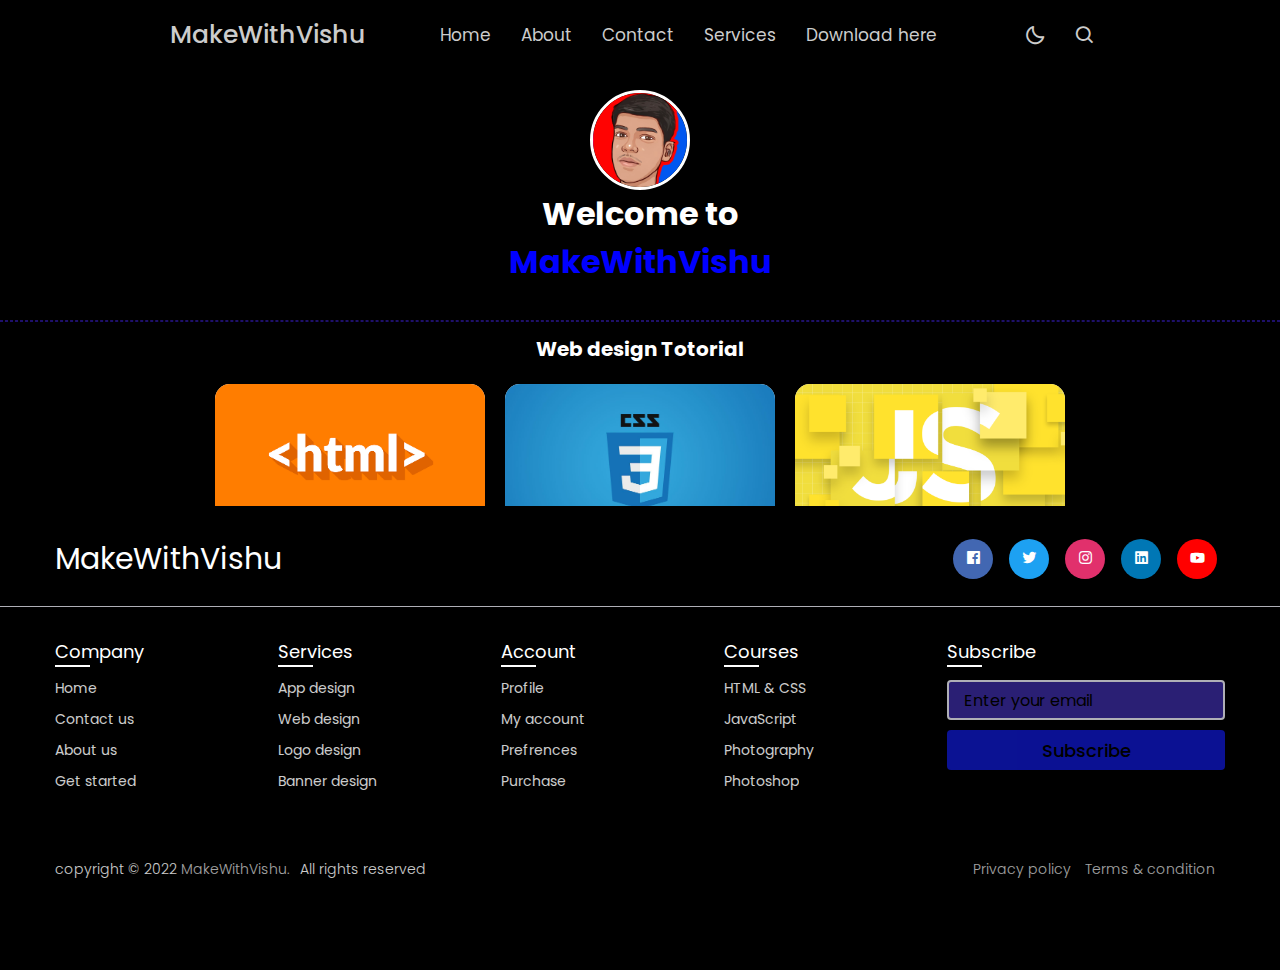
<file: index.html>
<!DOCTYPE html>
<!-- === Coding by vishu | vishusagar=== -->
<html lang="en">
<head>
    <meta charset="UTF-8">
    <meta http-equiv="X-UA-Compatible" content="IE=edge">
    <meta name="viewport" content="width=device-width, initial-scale=1.0">
    <meta name="google-site-verification" content="QJ6vyYETghdJRErI0htotIN5AgO3RM4hSDhNZbXGETU" />
     <link
      rel="shortcut icon"
      href="real.jpg"
      type="image/x-icon"
    />
    <!-- Global site tag (gtag.js) - Google Analytics -->
<script async src="https://www.googletagmanager.com/gtag/js?id=G-DNLGXM0G7V" crossorigin="anonymous"></script>
<script>
  window.dataLayer = window.dataLayer || [];
  function gtag(){dataLayer.push(arguments);}
  gtag('js', new Date());

  gtag('config', 'G-DNLGXM0G7V');
</script>
    <!-- ===== CSS ===== -->
    <style type="text/css" media="all">
      /* ===== Google Font Import - Poppins ===== */
@import url('https://fonts.googleapis.com/css2?family=Poppins:wght@300;400;500;600&display=swap');

*{
    margin: 0;
    padding: 0;
    box-sizing: border-box;
    font-family: 'Poppins', sans-serif;
    transition: all 0.4s ease;;
}


/* ===== Colours ===== */
:root{
 --body-color: #18191A;
 --nav-color: black;
 --side-nav: black;
 --text-color: #CCC;
 --search-bar: #242526;
}

body{
    height: 100vh;
    background-color: var(--body-color);
}

body.dark{
    --body-color: #18191A;
    --nav-color: #242526;
    --side-nav: #242526;
    --text-color: #CCC;
    --search-bar: #242526;
}

nav{
    position: fixed;
    top: 0;
    left: 0;
    height: 70px;
    width: 100%;
    background-color: var(--nav-color);
    z-index: 100;
}

body.dark nav{
    border: 1px solid #393838;

}

nav .nav-bar{
    position: relative;
    height: 100%;
    max-width: 1000px;
    width: 100%;
    background-color: var(--nav-color);
    margin: 0 auto;
    padding: 0 30px;
    display: flex;
    align-items: center;
    justify-content: space-between;
}

nav .nav-bar .sidebarOpen{
    color: var(--text-color);
    font-size: 25px;
    padding: 5px;
    cursor: pointer;
    display: none;
}

nav .nav-bar .logo a{
    font-size: 25px;
    font-weight: 500;
    color: var(--text-color);
    text-decoration: none;
}

.menu .logo-toggle{
    display: none;
}

.nav-bar .nav-links{
    display: flex;
    align-items: center;
}

.nav-bar .nav-links li{
    margin: 0 5px;
    list-style: none;
}

.nav-links li a{
    position: relative;
    font-size: 17px;
    font-weight: 400;
    color: var(--text-color);
    text-decoration: none;
    padding: 10px;
}

.nav-links li a::before{
    content: '';
    position: absolute;
    left: 50%;
    bottom: 0;
    transform: translateX(-50%);
    height: 6px;
    width: 6px;
    border-radius: 50%;
    background-color: var(--text-color);
    opacity: 0;
    transition: all 0.3s ease;
}

.nav-links li:hover a::before{
    opacity: 1;
}

.nav-bar .darkLight-searchBox{
    display: flex;
    align-items: center;
}

.darkLight-searchBox .dark-light,
.darkLight-searchBox .searchToggle{
    height: 40px;
    width: 40px;
    display: flex;
    align-items: center;
    justify-content: center;
    margin: 0 5px;
}

.dark-light i,
.searchToggle i{
    position: absolute;
    color: var(--text-color);
    font-size: 22px;
    cursor: pointer;
    transition: all 0.3s ease;
}

.dark-light i.sun{
    opacity: 0;
    pointer-events: none;
}

.dark-light.active i.sun{
    opacity: 1;
    pointer-events: auto;
}

.dark-light.active i.moon{
    opacity: 0;
    pointer-events: none;
}

.searchToggle i.cancel{
    opacity: 0;
    pointer-events: none;
}

.searchToggle.active i.cancel{
    opacity: 1;
    pointer-events: auto;
}

.searchToggle.active i.search{
    opacity: 0;
    pointer-events: none;
}

.searchBox{
    position: relative;
}

.searchBox .search-field{
    position: absolute;
    bottom: -85px;
    right: 5px;
    height: 50px;
    width: 300px;
    display: flex;
    align-items: center;
    background-color: var(--nav-color);
    padding: 3px;
    border-radius: 6px;
    box-shadow: 0 5px 5px rgba(0, 0, 0, 0.1);
    opacity: 0;
    pointer-events: none;
    transition: all 0.3s ease;
}

.searchToggle.active ~ .search-field{
    bottom: -74px;
    opacity: 1;
    pointer-events: auto;
}

.search-field::before{
    content: '';
    position: absolute;
    right: 14px;
    top: -4px;
    height: 12px;
    width: 12px;
    background-color: var(--nav-color);
    transform: rotate(-45deg);
    z-index: -1;
}

.search-field input{
    height: 100%;
    width: 100%;
    padding: 0 45px 0 15px;
    outline: none;
    border: none;
    border-radius: 4px;
    font-size: 14px;
    font-weight: 400;
    color: var(--search-text);
    background-color: var(--search-bar);
}

body.dark .search-field input{
    color: var(--text-color);
}

.search-field i{
    position: absolute;
    color: var(--nav-color);
    right: 15px;
    font-size: 22px;
    cursor: pointer;
}

body.dark .search-field i{
    color: var(--text-color);
}

@media (max-width: 790px) {
    nav .nav-bar .sidebarOpen{
        display: block;
    }

    .menu{
        position: fixed;
        height: 100%;
        width: 320px;
        left: -100%;
        top: 0;
        padding: 20px;
        background-color: var(--side-nav);
        z-index: 100;
        transition: all 0.4s ease;
    }

    nav.active .menu{
        left: -0%;
    }

    nav.active .nav-bar .navLogo a{
        opacity: 0;
        transition: all 0.3s ease;
    }

    .menu .logo-toggle{
        display: block;
        width: 100%;
        display: flex;
        align-items: center;
        justify-content: space-between;
    }

    .logo-toggle .siderbarClose{
        color: var(--text-color);
        font-size: 24px;
        cursor: pointer;
    }

    .nav-bar .nav-links{
        flex-direction: column;
        padding-top: 30px;
    }

    .nav-links li a{
        display: block;
        margin-top: 20px;
    }
}

@import url('https://fonts.googleapis.com/css2?family=Poppins:wght@200;300;400;500;600;700&display=swap');
*{
  margin: 0;
  padding: 0;
  box-sizing: border-box;
  font-family: "Poppins" , sans-serif;
}
body{
  min-height: 100vh;
  width: 100%;
/*background-image: linear-gradient(#ff8a00, #e52e71);*/
background: black;
}
footer{
  position: fixed;
  /*background: #140B5C;*/
  background: black;
  width: 100%;
  bottom: 0;
  left: 0;
}
footer::before{
  content: '';
  position: absolute;
  left: 0;
  top: 100px;
  height: 1px;
  width: 100%;
  background: #AFAFB6;
}
footer .content{
  max-width: 1250px;
  margin: auto;
  padding: 30px 40px 40px 40px;
}
footer .content .top{
  display: flex;
  align-items: center;
  justify-content: space-between;
  margin-bottom: 50px;
}
.content .top .logo-details{
  color: #fff;
  font-size: 30px;
}
.content .top .media-icons{
  display: flex;
}
.content .top .media-icons a{
  height: 40px;
  width: 40px;
  margin: 0 8px;
  border-radius: 50%;
  text-align: center;
  line-height: 40px;
  color: #fff;
  font-size: 17px;
  text-decoration: none;
  transition: all 0.4s ease;
}
.top .media-icons a:nth-child(1){
  background: #4267B2;
}
.top .media-icons a:nth-child(1):hover{
  color: #4267B2;
  background: #fff;
}
.top .media-icons a:nth-child(2){
  background: #1DA1F2;
}
.top .media-icons a:nth-child(2):hover{
  color: #1DA1F2;
  background: #fff;
}
.top .media-icons a:nth-child(3){
  background: #E1306C;
}
.top .media-icons a:nth-child(3):hover{
  color: #E1306C;
  background: #fff;
}
.top .media-icons a:nth-child(4){
  background: #0077B5;
}
.top .media-icons a:nth-child(4):hover{
  color: #0077B5;
  background: #fff;
}
.top .media-icons a:nth-child(5){
  background: #FF0000;
}
.top .media-icons a:nth-child(5):hover{
  color: #FF0000;
  background: #fff;
}
footer .content .link-boxes{
  width: 100%;
  display: flex;
  justify-content: space-between;
}
footer .content .link-boxes .box{
  width: calc(100% / 5 - 10px);
}
.content .link-boxes .box .link_name{
  color: #fff;
  font-size: 18px;
  font-weight: 400;
  margin-bottom: 10px;
  position: relative;
}
.link-boxes .box .link_name::before{
  content: '';
  position: absolute;
  left: 0;
  bottom: -2px;
  height: 2px;
  width: 35px;
  background: #fff;
}
.content .link-boxes .box li{
  margin: 6px 0;
  list-style: none;
}
.content .link-boxes .box li a{
  color: #fff;
  font-size: 14px;
  font-weight: 400;
  text-decoration: none;
  opacity: 0.8;
  transition: all 0.4s ease
}
.content .link-boxes .box li a:hover{
  opacity: 1;
  text-decoration: underline;
}
.content .link-boxes .input-box{
  margin-right: 55px;
}
.link-boxes .input-box input{
  height: 40px;
  width: calc(100% + 55px);
  outline: none;
  border: 2px solid #AFAFB6;
  /*background: #140B5C;*/
  background: #2a1f74;
  border-radius: 4px;
  padding: 0 15px;
  font-size: 15px;
  color: #fff;
  margin-top: 5px;
}
.link-boxes .input-box input::placeholder{
  color: black;
  font-size: 16px;
}
.link-boxes .input-box input[type="button"]{
  background: #0e16b8;
  color: black;
  border: none;
  font-size: 18px;
  font-weight: 500;
  margin: 4px 0;
  opacity: 0.8;
  cursor: pointer;
  transition: all 0.4s ease;
}
.input-box input[type="button"]:hover{
  opacity: 1;
}
footer .bottom-details{
  width: 100%;
  background: black;
}
footer .bottom-details .bottom_text{
  max-width: 1250px;
  margin: auto;
  padding: 20px 40px;
  display: flex;
  justify-content: space-between;
}
.bottom-details .bottom_text span,
.bottom-details .bottom_text a{
  font-size: 14px;
  font-weight: 300;
  color: #fff;
  opacity: 0.8;
  text-decoration: none;
}
.bottom-details .bottom_text a:hover{
  opacity: 1;
  text-decoration: underline;
}
.bottom-details .bottom_text a{
  margin-right: 10px;
}
@media (max-width: 900px) {
  footer .content .link-boxes{
    flex-wrap: wrap;
  }
  footer .content .link-boxes .input-box{
    width: 40%;
    margin-top: 10px;
  }
}
@media (max-width: 700px){
  footer{
    position: relative;
  }
  .content .top .logo-details{
    font-size: 26px;
  }
  .content .top .media-icons a{
    height: 35px;
    width: 35px;
    font-size: 14px;
    line-height: 35px;
  }
  footer .content .link-boxes .box{
    width: calc(100% / 3 - 10px);
  }
  footer .content .link-boxes .input-box{
    width: 60%;
  }
  .bottom-details .bottom_text span,
  .bottom-details .bottom_text a{
    font-size: 12px;
  }
}
@media (max-width: 520px){
  footer::before{
    top: 145px;
  }
  footer .content .top{
    flex-direction: column;
  }
  .content .top .media-icons{
    margin-top: 16px;
  }
  footer .content .link-boxes .box{
    width: calc(100% / 2 - 10px);
  }
  footer .content .link-boxes .input-box{
    width: 100%;
  }
}

/* Google Font Link 
@import url('https://fonts.googleapis.com/css2?family=Poppins:wght@200;300;400;500;600;700&display=swap');
*{
  margin: 0;
  padding: 0;
  box-sizing: border-box;
  font-family: "Poppins" , sans-serif;
}
body{
  display: flex;
  align-items: center;
  justify-content: center;
  background: #7d2ae8;
  padding: 30px;
}
.container{
  position: relative;
  max-width: 850px;
  width: 100%;
  background: #fff;
  padding: 40px 30px;
  box-shadow: 0 5px 10px rgba(0,0,0,0.2);
  perspective: 2700px;
}
.container .cover{
  position: absolute;
  top: 0;
  left: 50%;
  height: 100%;
  width: 50%;
  z-index: 98;
  transition: all 1s ease;
  transform-origin: left;
  transform-style: preserve-3d;
}
.container #flip:checked ~ .cover{
  transform: rotateY(-180deg);
}
 .container .cover .front,
 .container .cover .back{
  position: absolute;
  top: 0;
  left: 0;
  height: 100%;
  width: 100%;
}
.cover .back{
  transform: rotateY(180deg);
  backface-visibility: hidden;
}
.container .cover::before,
.container .cover::after{
  content: '';
  position: absolute;
  height: 100%;
  width: 100%;
  background: #7d2ae8;
  opacity: 0.5;
  z-index: 12;
}
.container .cover::after{
  opacity: 0.3;
  transform: rotateY(180deg);
  backface-visibility: hidden;
}
.container .cover img{
  position: absolute;
  height: 100%;
  width: 100%;
  object-fit: cover;
  z-index: 10;
}
.container .cover .text{
  position: absolute;
  z-index: 130;
  height: 100%;
  width: 100%;
  display: flex;
  flex-direction: column;
  align-items: center;
  justify-content: center;
}
.cover .text .text-1,
.cover .text .text-2{
  font-size: 26px;
  font-weight: 600;
  color: #fff;
  text-align: center;
}
.cover .text .text-2{
  font-size: 15px;
  font-weight: 500;
}
.container .forms{
  height: 100%;
  width: 100%;
  background: #fff;
}
.container .form-content{
  display: flex;
  align-items: center;
  justify-content: space-between;
}
.form-content .login-form,
.form-content .signup-form{
  width: calc(100% / 2 - 25px);
}
.forms .form-content .title{
  position: relative;
  font-size: 24px;
  font-weight: 500;
  color: #333;
}
.forms .form-content .title:before{
  content: '';
  position: absolute;
  left: 0;
  bottom: 0;
  height: 3px;
  width: 25px;
  background: #7d2ae8;
}
.forms .signup-form  .title:before{
  width: 20px;
}
.forms .form-content .input-boxes{
  margin-top: 30px;
}
.forms .form-content .input-box{
  display: flex;
  align-items: center;
  height: 50px;
  width: 100%;
  margin: 10px 0;
  position: relative;
}
.form-content .input-box input{
  height: 100%;
  width: 100%;
  outline: none;
  border: none;
  padding: 0 30px;
  font-size: 16px;
  font-weight: 500;
  border-bottom: 2px solid rgba(0,0,0,0.2);
  transition: all 0.3s ease;
}
.form-content .input-box input:focus,
.form-content .input-box input:valid{
  border-color: #7d2ae8;
}
.form-content .input-box i{
  position: absolute;
  color: #7d2ae8;
  font-size: 17px;
}
.forms .form-content .text{
  font-size: 14px;
  font-weight: 500;
  color: #333;
}
.forms .form-content .text a{
  text-decoration: none;
}
.forms .form-content .text a:hover{
  text-decoration: underline;
}
.forms .form-content .button{
  color: #fff;
  margin-top: 40px;
}
.forms .form-content .button input{
  color: #fff;
  background: #7d2ae8;
  border-radius: 6px;
  padding: 0;
  cursor: pointer;
  transition: all 0.4s ease;
}
.forms .form-content .button input:hover{
  background: #5b13b9;
}
.forms .form-content label{
  color: #5b13b9;
  cursor: pointer;
}
.forms .form-content label:hover{
  text-decoration: underline;
}
.forms .form-content .login-text,
.forms .form-content .sign-up-text{
  text-align: center;
  margin-top: 25px;
}
.container #flip{
  display: none;
}
@media (max-width: 730px) {
  .container .cover{
    display: none;
  }
  .form-content .login-form,
  .form-content .signup-form{
    width: 100%;
  }
  .form-content .signup-form{
    display: none;
  }
  .container #flip:checked ~ .forms .signup-form{
    display: block;
  }
  .container #flip:checked ~ .forms .login-form{
    display: none;
  }
}
 */
/* @import url('https://fonts.googleapis.com/css2?family=Poppins:wght@200;300;400;500;600;700&display=swap');
*{
  margin: 0;
  padding: 0;
  box-sizing: border-box;
  font-family: 'Poppins',sans-serif;
}
body{
  background: #0984e3
}
.mainbox{
  position: absolut
  top: 60%;
  transform: translate(-50%, -50%);
}
label{
  position: relative;
  background: #fff;
  height: 50px;
  width: 150px;
  border-radius: 35px;
  line-height: 50px;
  text-align: center;
  font-size: 22px;
  font-weight: 500;
  text-transform: uppercase;
  display: block;
  color: #0984e3;
  cursor: pointer;
  box-shadow: 0 0 4px rgba(0, 0, 0, 0.5);
  transition: all 0.3s ease;
}
label:hover{
letter-spacing: 1px;
}
label::before{
  content: 'Cancel';
  position: absolute;
  height: 100%;
  width: 100%;
  left: 0;
  top: 0;
  background: #fff;
  border-radius: 35px;
  opacity: 0;
}
#check{
  display: none;
}
#check:checked ~ label::before{
  opacity: 1;
}
.media-icons{
  position: absolute;
  left: 50%;
  top: -120px;
  transform: translateX(-50%);
  background: #fff;
  width: 140%;
  height: 110%;
  text-align: center;
  display: flex;
  align-items: center;
  justify-content: space-evenly;
  border-radius: 35px;
  padding: 4px;
  z-index: 1;
  opacity: 0;
  pointer-events: none;
  box-shadow: 0 0 4px rgba(0, 0, 0, 0.5);
  transition: all 0.3s ease;
}
#check:checked ~ .media-icons{
  opacity: 1;
  pointer-events: auto;
  top: -84px;
}
.media-icons::before{
  content: '';
  width: 18px;
  height: 18px;
  position: absolute;
  left: 50%;
  background: #fff;
  bottom: -9px;
  transform: translateX(-50%) rotate(45deg);
  z-index: -1;
}
.media-icons a{
  font-size: 22px;
  color: #0984e3;
  transition: all 0.3s ease;
}
.media-icons a:hover{
  transform: translateY(-2px);
}
.media-icons a:nth-child(1):hover{
  color: #426782;
}
.media-icons a:nth-child(2):hover{
  color: #1da1f2;
}
.media-icons a:nth-child(3):hover{
  color: #e1306c;
}
.media-icons a:nth-child(4):hover{
  color: #ff0000;
}
*/
.v{
  height: 250px;
  width: 100%;
  background: black;
}
.v h1{
  margin: 70px;
  text-align: center;
  color: white;
}
 .container {
         display: flex;
         flex-wrap: wrap;
         padding: 10px;
         justify-content: center;
      }
      .container > div {
         background: white;
         width: 270px;
         margin: 10px;
      }
    .card{
      box-shadow: 0 5px 10px 0 rgba(0, 0, 0, 0.3), 0 7px 21px 0 rgba(0, 0, 0, 0.20);
         box-sizing: border-box;
         font-family: sans-serif;
         border-radius: 15px;
    }
    .card-image{
      background-color: #00ccff;
      height: 150px;
      margin-bottom: 15px;
      background-size: cover;
      border-radius: 15px 15px 0 0;
    }
    .car-1{
      background-image: url('im.jpg');
      
    }
    .car-2{
      background-image: url('css.jpg');
    }
    .car-3{
      background-image: url('js.jpg');
    }
    .card p{
      padding: 12px;
      font-size: 10.5px;
      font-weight: 499;
    }
    .il{
      margin-top: 12px;
    }
    .il h4{
      font-size: 20px; 
      text-align: center;
      color: white;
    }
      
    .card a{
      background: black;
      color: white;
      padding: 15px 20px;
      display: block;
      text-align: center;
      margin: 20px 50px;
    }
    .card:hover{
      background-color: #212121;
      color: white;
      cursor: pointer;
      transform: scale(1.22);
    }
    /* === Google Font Import - Poppins === */  
    /* === Google Font Import - Poppins === */
    .real{
      text-align: center;
      margin: 70px;
      padding: 20px;
      height: 50px;
      border-radius: 30px;
    }
    .real img{
      height: 100px;
      width: 100px;
      border-radius: 50px;
      border: 3px solid white;
      filter: saturate(100%) brightness(1.1);
    }
    hr.new5 {
 border: 1px dashed #1e106a;
}
   </style>
        
    <!-- ===== Boxicons CSS ===== -->
    <link href='https://unpkg.com/boxicons@2.1.1/css/boxicons.min.css' rel='stylesheet'>
    <!-- CSS only -->
    <title>MakeWithVishu</title>
</head>
<body>
    <nav>
        <div class="nav-bar">
            <i class='bx bx-menu sidebarOpen' ></i>
            <span class="logo navLogo"><a href="index.html">MakeWithVishu</a></span>

            <div class="menu">
                <div class="logo-toggle">
                    <span class="logo"><a href="#">MakeWithVishu</a></span>
                    <i class='bx bx-x siderbarClose'></i>
                </div>

                <ul class="nav-links">
                    <li><a href="#">Home</a></li>
                    <li><a href="#">About</a></li>
                    <li><a href="mailto:vishukarkardoma79@gmail.com"="send an email to vishukarkardoma79@gmail.com">Contact</a></li>
                    <li><a href="#">Services</a></li>
                    <li><a href="https://drive.google.com/file/d/1GNtQH_gCzoT_8zh7VRZYvNIDs1rKb2sY/view?usp=drivesdk">Download here</a></li>
                </ul>
            </div>

            <div class="darkLight-searchBox">
                <div class="dark-light">
                    <i class='bx bx-moon moon'></i>
                    <i class='bx bx-sun sun'></i>
                </div>

                <div class="searchBox">
                   <div class="searchToggle">
                    <i class='bx bx-x cancel'></i>
                    <i class='bx bx-search search'></i>
                   </div>

                    <div class="search-field">
                        <input type="text" placeholder="Search...">
                        <i class='bx bx-search'></i>
                        <div class="mainbox">
                    </div>
                </div>
            </div>
        </div>
    </nav>
  <!-- <div id="carouselExampleIndicators" class="carousel slide" data-bs-ride="carousel">
  <div class="carousel-indicators">
    <button type="button" data-bs-target="#carouselExampleIndicators" data-bs-slide-to="0" class="active" aria-current="true" aria-label="Slide 1"></button>
    <button type="button" data-bs-target="#carouselExampleIndicators" data-bs-slide-to="1" aria-label="Slide 2"></button>
    <button type="button" data-bs-target="#carouselExampleIndicators" data-bs-slide-to="2" aria-label="Slide 3"></button>
  </div>
  <div class="carousel-inner">
    <div class="carousel-item active">
      <img src="..." class="d-block w-100" alt="...">
    </div>
    <div class="carousel-item">
      <img src="..." class="d-block w-100" alt="...">
    </div>
    <div class="carousel-item">
      <img src="..." class="d-block w-100" alt="...">
    </div>
  </div>
  <button class="carousel-control-prev" type="button" data-bs-target="#carouselExampleIndicators" data-bs-slide="prev">
    <span class="carousel-control-prev-icon" aria-hidden="true"></span>
    <span class="visually-hidden">Previous</span>
  </button>
  <button class="carousel-control-next" type="button" data-bs-target="#carouselExampleIndicators" data-bs-slide="next">
    <span class="carousel-control-next-icon" aria-hidden="true"></span>
    <span class="visually-hidden"> -->
    <div class="v">
      <div class="real">
        <img src="real.jpg" alt="error" />
      </div>
      <h1>Welcome to<br /><p style="color: blue;">MakeWithVishu</p><br/></h1>
    </div>
    <hr class="new5">
    <div class="il">
     <h4>Web design Totorial</h4> 
    </div>
    <div class="container">
      <div class="card"> 
      <div class="card-image car-1">
      </div>
      <h1 style="font-size: 20px; text-align: center;">Html Introdution</h1>
      <p style="font-size: 11px;">
        html5 With HTML you can create your own Web site.
This Totorial teaches you everything about Html. Html is easy to learn - You
will enjoy it.</p>
      <a href="tutorial1.html">READ MORE </a>
      </div>
      <div class="card"> 
      <div class="card-image car-2">
      </div>
      <h1 style="font-size: 20px; text-align: center;">CSS Introdution</h1>
       <p style="font-size: 11px;">After reading the article and watching the video tutorial that I have given below, you can definitely create a beautiful </p>
           <a href="tutorial0.html">READ MORE </a>
      </div>
      <div class="card"> 
      <div class="card-image car-3">
      </div>
      <h1 style="font-size: 20px; text-align: center;">JavaScript Introdution</h1>
      <p style="font-size: 11px;">After reading the article and watching the video tutorial that I have given below, you can definitely create a beautiful </p>
          <a href="#">READ MORE </a>
      </div>
   </div>
    <footer>
    <div class="content">
      <div class="top">
        <div class="logo-details">
          <i class="fab fa-slack"></i>
          <span class="logo_name">MakeWithVishu</span>
        </div>
        <div class="media-icons">
          <a href="www.facebook.com"><i class="bx bxl-facebook-square"></i></a>
          <a href=" https://sheare.twitter.com/"><i class="bx bxl-twitter"></i></a>
          <a href="https://www.instagram.com/vishusagar28/"><i class="bx bxl-instagram"></i></a>
          <a href="#"><i class="bx bxl-linkedin-square"></i></a>
          <a href="https://youtube.com/channel/UC8vaBhV7Hq8eW1oZIHD7yXw"><i class="bx bxl-youtube"></i></a>
        </div>
      </div>
      <div class="link-boxes">
        <ul class="box">
          <li class="link_name">Company</li>
          <li><a href="#">Home</a></li>
          <li><a href="#">Contact us</a></li>
          <li><a href="#">About us</a></li>
          <li><a href="#">Get started</a></li>
        </ul>
        <ul class="box">
          <li class="link_name">Services</li>
          <li><a href="#">App design</a></li>
          <li><a href="#">Web design</a></li>
          <li><a href="#">Logo design</a></li>
          <li><a href="#">Banner design</a></li>
        </ul>
        <ul class="box">
          <li class="link_name">Account</li>
          <li><a href="pro.html">Profile</a></li>
          <li><a href="#">My account</a></li>
          <li><a href="#">Prefrences</a></li>
          <li><a href="#">Purchase</a></li>
        </ul>
        <ul class="box">
          <li class="link_name">Courses</li>
          <li><a href="#">HTML & CSS</a></li>
          <li><a href="#">JavaScript</a></li>
          <li><a href="#">Photography</a></li>
          <li><a href="#">Photoshop</a></li>
        </ul>
        <ul class="box input-box">
          <li class="link_name">Subscribe</li>
          <li><input type="text" placeholder="Enter your email"></li>
          <li><input type="button" value="Subscribe"></li>
          <div class="mainbox">

        </ul>
      </div>
    </div>
    <div class="bottom-details">
      <div class="bottom_text">
        <span class="copyright_text">copyright © 2022 <a href="#">MakeWithVishu.</a>All rights reserved</span>
        <span class="policy_terms">
          <a href="p.html">Privacy policy</a>
          <a href="t.html">Terms & condition</a>
        </span>
      </div>
    </div>
  </footer>
<script>

const body = document.querySelector("body"),
      nav = document.querySelector("nav"),
      modeToggle = document.querySelector(".dark-light"),
      searchToggle = document.querySelector(".searchToggle"),
      sidebarOpen = document.querySelector(".sidebarOpen"),
      siderbarClose = document.querySelector(".siderbarClose");

      let getMode = localStorage.getItem("mode");
          if(getMode && getMode === "dark-mode"){
            body.classList.add("dark");
          }

// js code to toggle dark and light mode
      modeToggle.addEventListener("click" , () =>{
        modeToggle.classList.toggle("active");
        body.classList.toggle("dark");

        // js code to keep user selected mode even page refresh or file reopen
        if(!body.classList.contains("dark")){
            localStorage.setItem("mode" , "light-mode");
        }else{
            localStorage.setItem("mode" , "dark-mode");
        }
      });

// js code to toggle search box
        searchToggle.addEventListener("click" , () =>{
        searchToggle.classList.toggle("active");
      });
 
      
//   js code to toggle sidebar
sidebarOpen.addEventListener("click" , () =>{
    nav.classList.add("active");
});

body.addEventListener("click" , e =>{
    let clickedElm = e.target;

    if(!clickedElm.classList.contains("sidebarOpen") && !clickedElm.classList.contains("menu")){
        nav.classList.remove("active");
    }
});
</script>
</body>
</html>
</file>
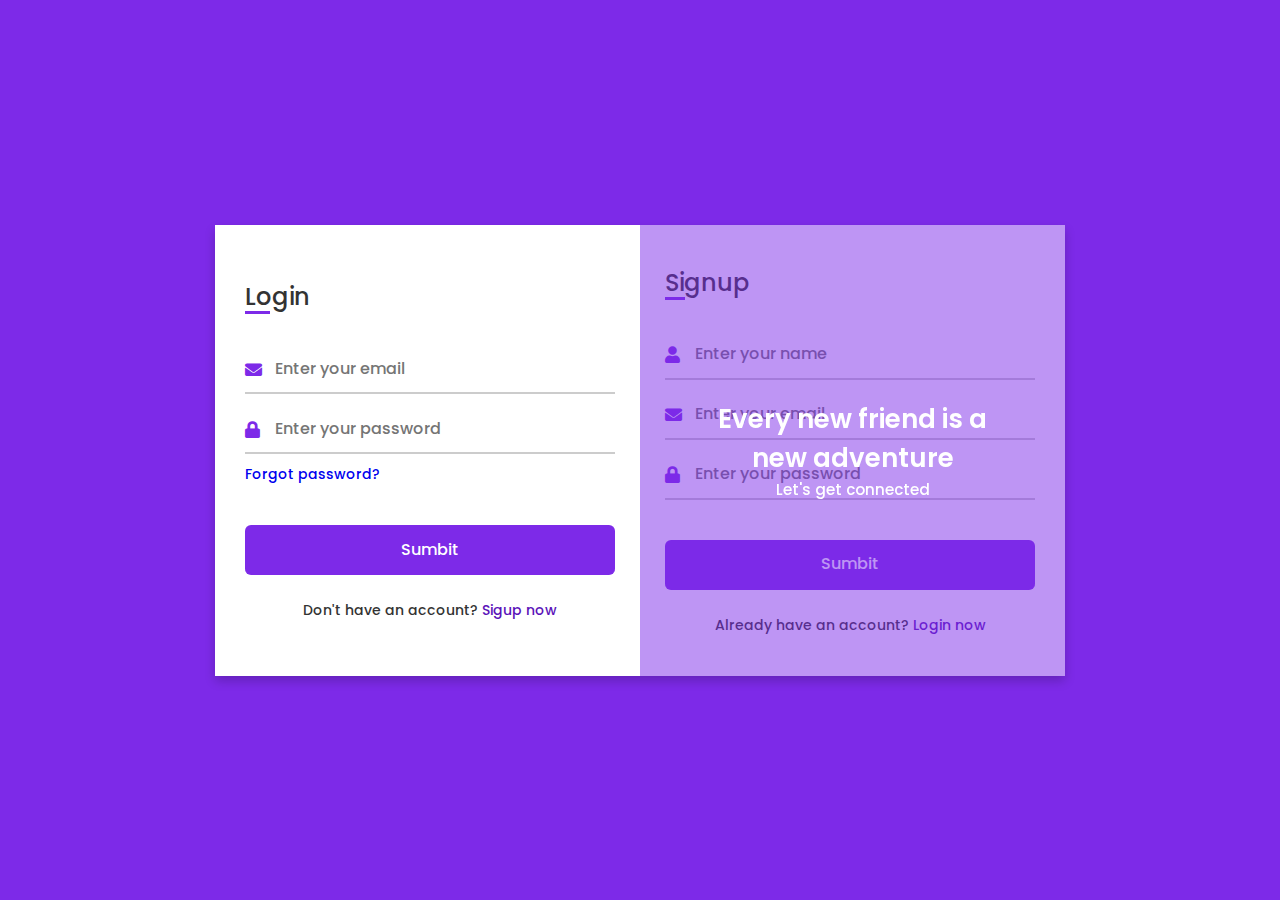
<file: Login.html>
<!DOCTYPE html>
<!-- Coding by vishudagar | vishusagar-->
<html lang="en" dir="ltr">
  <head>
    <meta charset="UTF-8">
    <!--<title> Login and Registration Form in HTML & CSS | CodingLab </title>-->
    <link rel="stylesheet" href="styleS.css">
    <!-- Fontawesome CDN Link -->
    <link rel="stylesheet" href="https://cdnjs.cloudflare.com/ajax/libs/font-awesome/5.15.3/css/all.min.css">
    <meta name="viewport" content="width=device-width, initial-scale=1.0">
   </head>
<body>
  <div class="container">
    <input type="checkbox" id="flip">
    <div class="cover">
      <div class="front">
        <!--<img src="images/frontImg.jpg" alt="">-->
        <div class="text">
          <span class="text-1">Every new friend is a <br> new adventure</span>
          <span class="text-2">Let's get connected</span>
        </div>
      </div>
      <div class="back">
        <!--<img class="backImg" src="images/backImg.jpg" alt="">-->
        <div class="text">
          <span class="text-1">Complete miles of journey <br> with one step</span>
          <span class="text-2">Let's get started</span>
        </div>
      </div>
    </div>
    <div class="forms">
        <div class="form-content">
          <div class="login-form">
            <div class="title">Login</div>
          <form action="#">
            <div class="input-boxes">
              <div class="input-box">
                <i class="fas fa-envelope"></i>
                <input type="text" placeholder="Enter your email" required>
              </div>
              <div class="input-box">
                <i class="fas fa-lock"></i>
                <input type="password" placeholder="Enter your password" required>
              </div>
              <div class="text"><a href="#">Forgot password?</a></div>
              <div class="button input-box">
                <input type="submit" value="Sumbit">
              </div>
              <div class="text sign-up-text">Don't have an account? <label for="flip">Sigup now</label></div>
            </div>
        </form>
      </div>
        <div class="signup-form">
          <div class="title">Signup</div>
        <form action="#">
            <div class="input-boxes">
              <div class="input-box">
                <i class="fas fa-user"></i>
                <input type="text" placeholder="Enter your name" required>
              </div>
              <div class="input-box">
                <i class="fas fa-envelope"></i>
                <input type="text" placeholder="Enter your email" required>
              </div>
              <div class="input-box">
                <i class="fas fa-lock"></i>
                <input type="password" placeholder="Enter your password" required>
              </div>
              <div class="button input-box">
                <input type="submit" value="Sumbit">
              </div>
              <div class="text sign-up-text">Already have an account? <label for="flip">Login now</label></div>
            </div>
      </form>
    </div>
    </div>
    </div>
  </div>
</body>
</html>
</file>
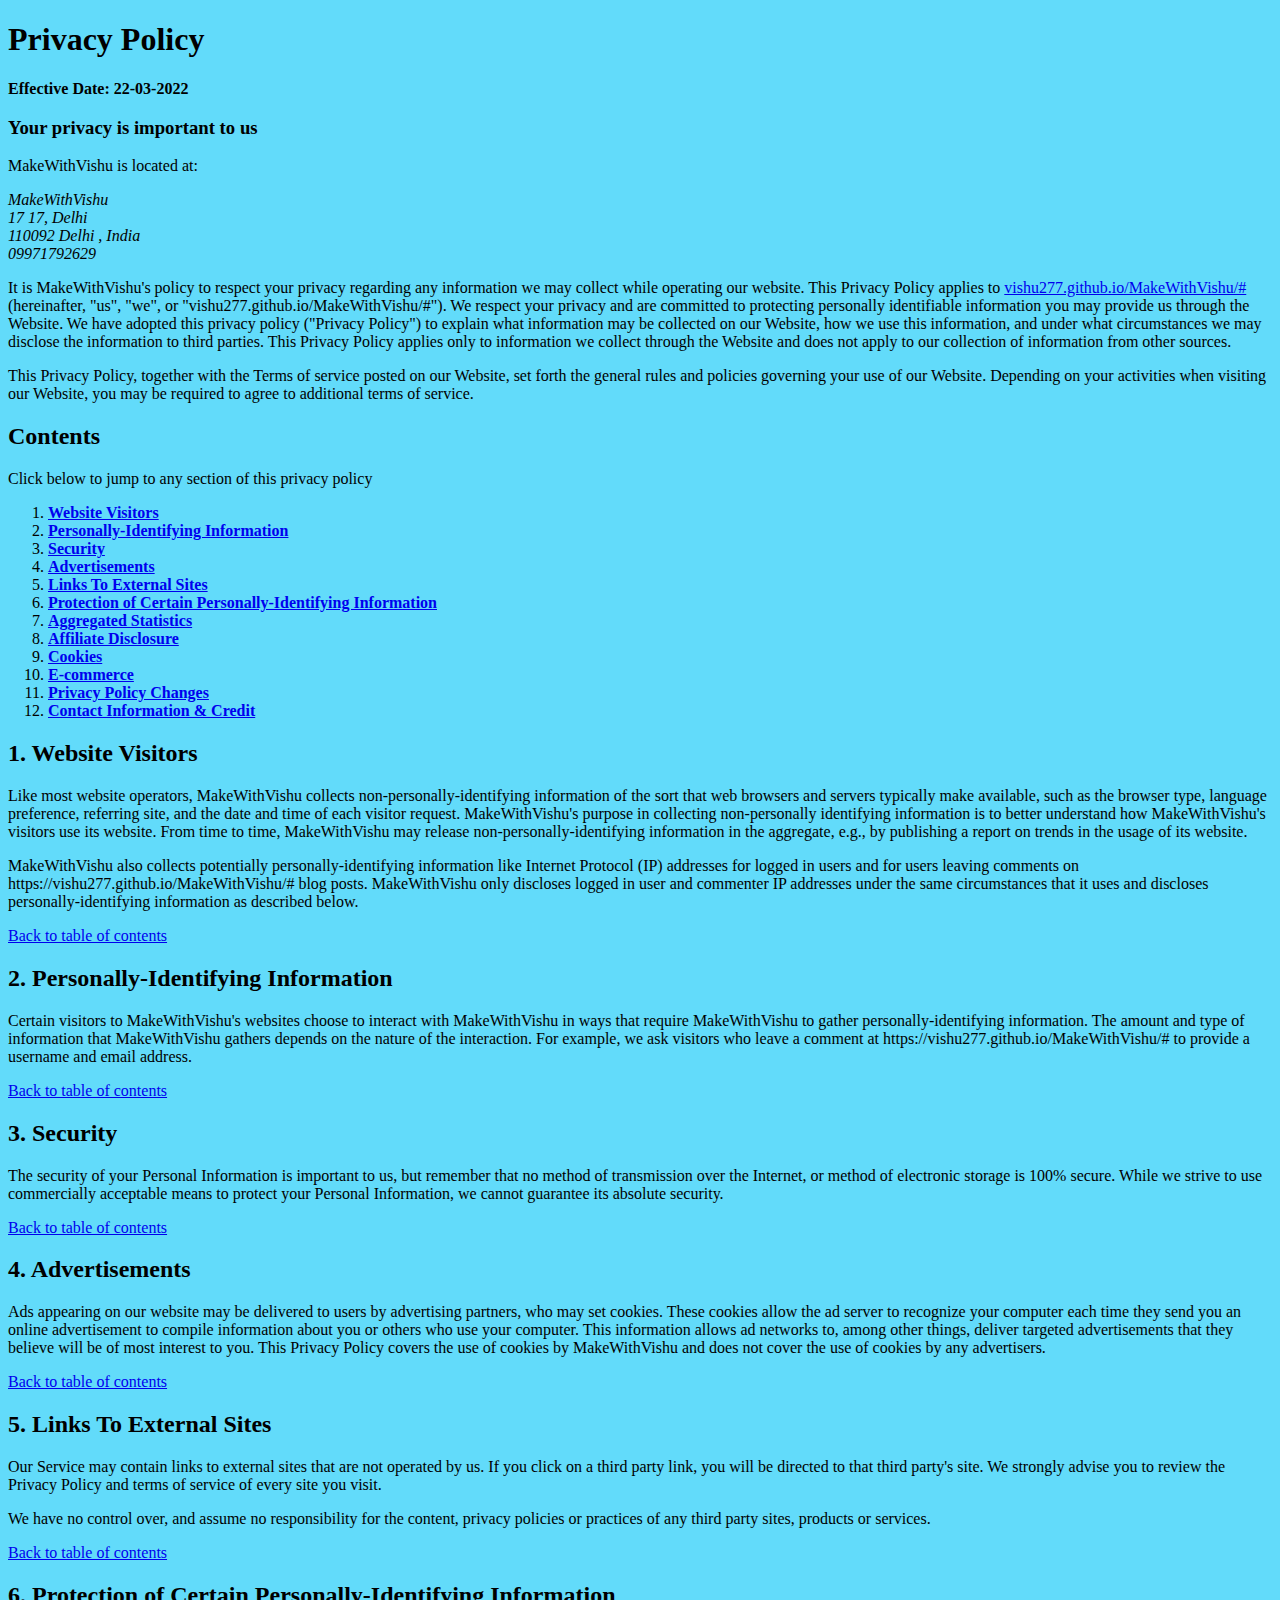
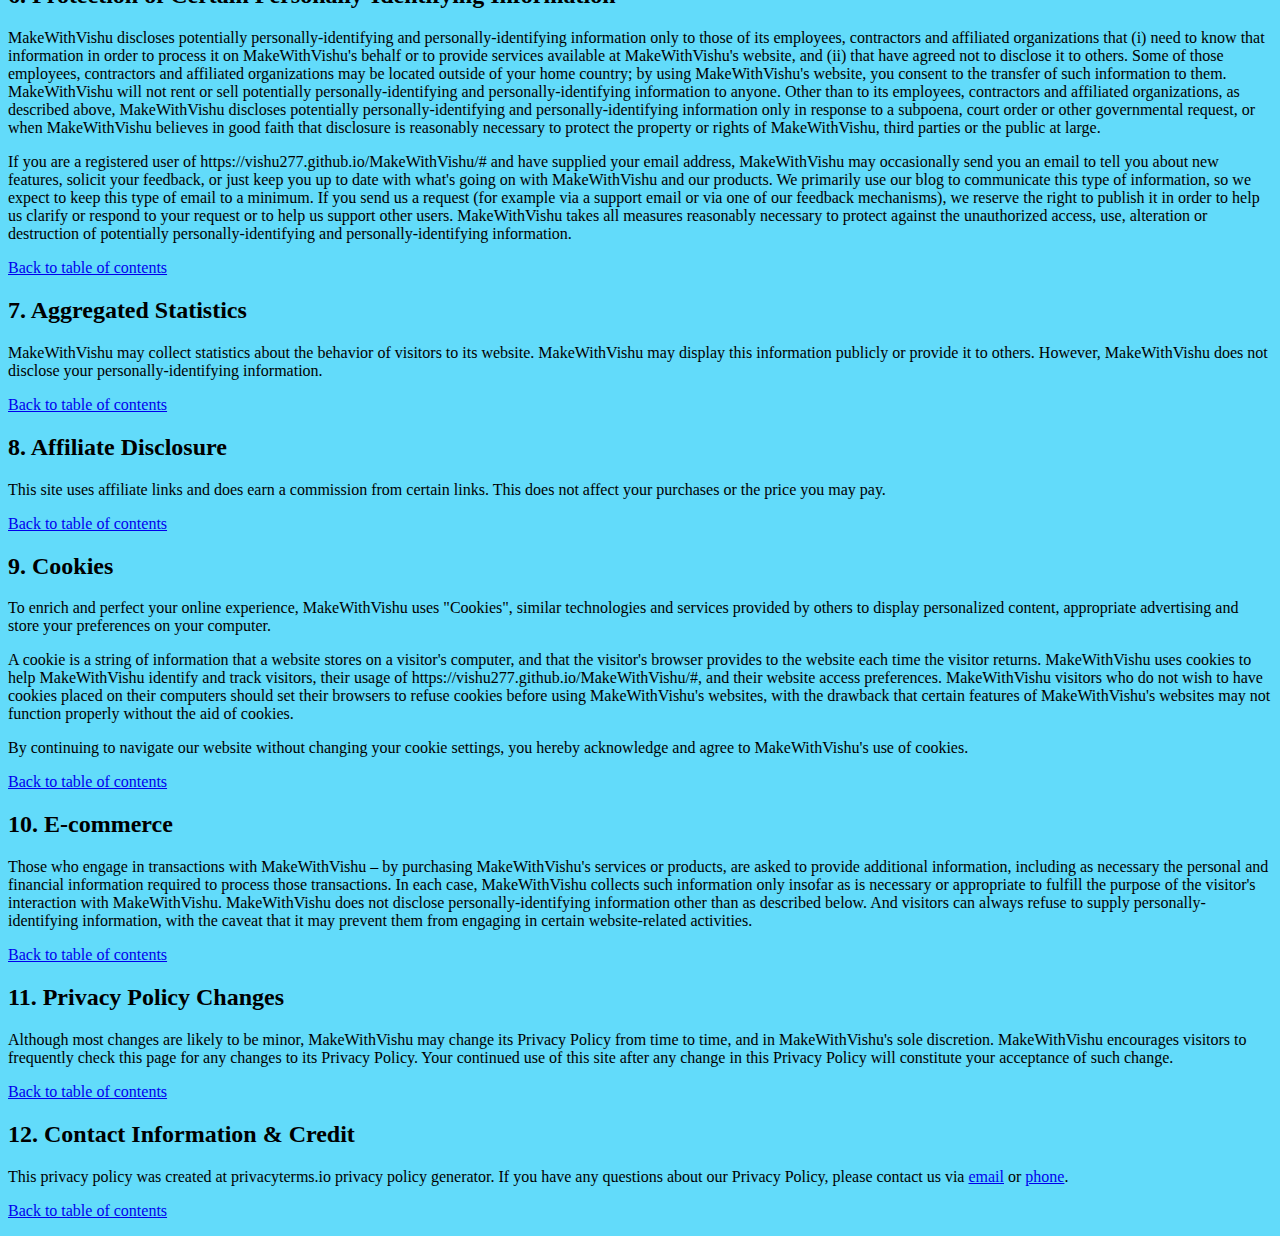
<file: p.html>
<!DOCTYPE html>
<html>
  <head>
    <meta http-equiv="content-type" content="text/html; charset=utf-8" />
    <title>Privacy policy</title>
 <style type="text/css" media="all">
  body{
    background: #62dbfa;
  }
  h1{
    
 }
 </style>
  </head>
  <body>
    
                
<h1 class="text-center">Privacy Policy</h1>


<p><strong>Effective Date: 22-03-2022</strong></p>
<h3>Your privacy is important to us</h3>
<p>MakeWithVishu is located at:</p>
<address>
    MakeWithVishu<br>
    17 17, Delhi <br>110092 Delhi , India<br>
    09971792629
</address>

<p>It is MakeWithVishu's policy to respect your privacy regarding any information we may collect while operating our website. This Privacy Policy applies to <a href="https://vishu277.github.io/MakeWithVishu/#"> vishu277.github.io/MakeWithVishu/#</a> (hereinafter, "us", "we", or "vishu277.github.io/MakeWithVishu/#"). We respect your privacy and are committed to protecting personally identifiable information you may provide us through the Website. We have adopted this privacy policy ("Privacy Policy") to explain what information may be collected on our Website, how we use this information, and under what circumstances we may disclose the information to third parties. This Privacy Policy applies only to information we collect through the Website and does not apply to our collection of information from other sources.</p>
<p>This Privacy Policy, together with the Terms of service posted on our Website, set forth the general rules and policies governing your use of our Website. Depending on your activities when visiting our Website, you may be required to agree to additional terms of service.</p><h2 id="tableofcontents">Contents</h2>
<p>Click below to jump to any section of this privacy policy</p>
<ol type="1">
    <li><a href="#websitevisitors"><strong>Website Visitors</strong></a>
</li>
    <li><a href="#PII"><strong>Personally-Identifying Information</strong></a>
</li>
    <li><a href="#Security"><strong>Security</strong></a>
</li>
    <li><a href="#Ads"><strong>Advertisements</strong></a>
</li>
    <li><a href="#ExternalLinks"><strong>Links To External Sites</strong></a>
</li>
    <li><a href="#PIIProtection"><strong>Protection of Certain Personally-Identifying Information</strong></a>
</li>
    <li><a href="#Stats"><strong>Aggregated Statistics</strong></a>
</li>
    <li><a href="#Affiliates"><strong>Affiliate Disclosure</strong></a>
</li>
    <li><a href="#Cookies"><strong>Cookies</strong></a>
</li>
    <li><a href="#Ecommerce"><strong>E-commerce</strong></a>
</li>
    <li><a href="#Changes"><strong>Privacy Policy Changes</strong></a>
</li>
    <li><a href="#Credit"><strong>Contact Information &amp; Credit</strong></a>
</li>

</ol>
<h2 id="websitevisitors">1. Website Visitors</h2><p>Like most website operators, MakeWithVishu collects non-personally-identifying information of the sort that web browsers and servers typically make available, such as the browser type, language preference, referring site, and the date and time of each visitor request. MakeWithVishu's purpose in collecting non-personally identifying information is to better understand how MakeWithVishu's visitors use its website. From time to time, MakeWithVishu may release non-personally-identifying information in the aggregate, e.g., by publishing a report on trends in the usage of its website.</p>
<p>MakeWithVishu also collects potentially personally-identifying information like Internet Protocol (IP) addresses for logged in users and for users leaving comments on https://vishu277.github.io/MakeWithVishu/# blog posts. MakeWithVishu only discloses logged in user and commenter IP addresses under the same circumstances that it uses and discloses personally-identifying information as described below.</p>

<p><a href="#tableofcontents">Back to table of contents</a></p><h2 id="PII">2. Personally-Identifying Information</h2><p>Certain visitors to MakeWithVishu's websites choose to interact with MakeWithVishu in ways that require MakeWithVishu to gather personally-identifying information. The amount and type of information that MakeWithVishu gathers depends on the nature of the interaction. For example, we ask visitors who leave a comment at https://vishu277.github.io/MakeWithVishu/# to provide a username and email address.</p>

<p><a href="#tableofcontents">Back to table of contents</a></p><h2 id="Security">3. Security</h2><p>The security of your Personal Information is important to us, but remember that no method of transmission over the Internet, or method of electronic storage is 100% secure. While we strive to use commercially acceptable means to protect your Personal Information, we cannot guarantee its absolute security.</p>

<p><a href="#tableofcontents">Back to table of contents</a></p><h2 id="Ads">4. Advertisements</h2><p>Ads appearing on our website may be delivered to users by advertising partners, who may set cookies. These cookies allow the ad server to recognize your computer each time they send you an online advertisement to compile information about you or others who use your computer. This information allows ad networks to, among other things, deliver targeted advertisements that they believe will be of most interest to you. This Privacy Policy covers the use of cookies by MakeWithVishu and does not cover the use of cookies by any advertisers.</p>

<p><a href="#tableofcontents">Back to table of contents</a></p><h2 id="ExternalLinks">5. Links To External Sites</h2><p>Our Service may contain links to external sites that are not operated by us. If you click on a third party link, you will be directed to that third party's site. We strongly advise you to review the Privacy Policy and terms of service of every site you visit.</p>
<p>We have no control over, and assume no responsibility for the content, privacy policies or practices of any third party sites, products or services.</p>

<p><a href="#tableofcontents">Back to table of contents</a></p><h2 id="PIIProtection">6. Protection of Certain Personally-Identifying Information</h2><p>MakeWithVishu discloses potentially personally-identifying and personally-identifying information only to those of its employees, contractors and affiliated organizations that (i) need to know that information in order to process it on MakeWithVishu's behalf or to provide services available at MakeWithVishu's website, and (ii) that have agreed not to disclose it to others. Some of those employees, contractors and affiliated organizations may be located outside of your home country; by using MakeWithVishu's website, you consent to the transfer of such information to them. MakeWithVishu will not rent or sell potentially personally-identifying and personally-identifying information to anyone. Other than to its employees, contractors and affiliated organizations, as described above, MakeWithVishu discloses potentially personally-identifying and personally-identifying information only in response to a subpoena, court order or other governmental request, or when MakeWithVishu believes in good faith that disclosure is reasonably necessary to protect the property or rights of MakeWithVishu, third parties or the public at large.</p>
<p>If you are a registered user of https://vishu277.github.io/MakeWithVishu/# and have supplied your email address, MakeWithVishu may occasionally send you an email to tell you about new features, solicit your feedback, or just keep you up to date with what's going on with MakeWithVishu and our products. We primarily use our blog to communicate this type of information, so we expect to keep this type of email to a minimum. If you send us a request (for example via a support email or via one of our feedback mechanisms), we reserve the right to publish it in order to help us clarify or respond to your request or to help us support other users. MakeWithVishu takes all measures reasonably necessary to protect against the unauthorized access, use, alteration or destruction of potentially personally-identifying and personally-identifying information.</p>

<p><a href="#tableofcontents">Back to table of contents</a></p><h2 id="Stats">7. Aggregated Statistics</h2><p>MakeWithVishu may collect statistics about the behavior of visitors to its website. MakeWithVishu may display this information publicly or provide it to others. However, MakeWithVishu does not disclose your personally-identifying information.</p>

<p><a href="#tableofcontents">Back to table of contents</a></p><h2 id="Affiliates">8. Affiliate Disclosure</h2><p>This site uses affiliate links and does earn a commission from certain links. This does not affect your purchases or the price you may pay.</p>

<p><a href="#tableofcontents">Back to table of contents</a></p><h2 id="Cookies">9. Cookies</h2><p>To enrich and perfect your online experience, MakeWithVishu uses "Cookies", similar technologies and services provided by others to display personalized content, appropriate advertising and store your preferences on your computer.</p>
<p>A cookie is a string of information that a website stores on a visitor's computer, and that the visitor's browser provides to the website each time the visitor returns. MakeWithVishu uses cookies to help MakeWithVishu identify and track visitors, their usage of https://vishu277.github.io/MakeWithVishu/#, and their website access preferences. MakeWithVishu visitors who do not wish to have cookies placed on their computers should set their browsers to refuse cookies before using MakeWithVishu's websites, with the drawback that certain features of MakeWithVishu's websites may not function properly without the aid of cookies.</p>
<p>By continuing to navigate our website without changing your cookie settings, you hereby acknowledge and agree to MakeWithVishu's use of cookies.</p>

<p><a href="#tableofcontents">Back to table of contents</a></p><h2 id="Ecommerce">10. E-commerce</h2><p>Those who engage in transactions with MakeWithVishu – by purchasing MakeWithVishu's services or products, are asked to provide additional information, including as necessary the personal and financial information required to process those transactions. In each case, MakeWithVishu collects such information only insofar as is necessary or appropriate to fulfill the purpose of the visitor's interaction with MakeWithVishu. MakeWithVishu does not disclose personally-identifying information other than as described below. And visitors can always refuse to supply personally-identifying information, with the caveat that it may prevent them from engaging in certain website-related activities.</p>

<p><a href="#tableofcontents">Back to table of contents</a></p><h2 id="Changes">11. Privacy Policy Changes</h2><p>Although most changes are likely to be minor, MakeWithVishu may change its Privacy Policy from time to time, and in MakeWithVishu's sole discretion. MakeWithVishu encourages visitors to frequently check this page for any changes to its Privacy Policy. Your continued use of this site after any change in this Privacy Policy will constitute your acceptance of such change.</p>

<p><a href="#tableofcontents">Back to table of contents</a></p><h2 id="Credit">12. Contact Information &amp; Credit</h2><p>This privacy policy was created at <a style="color:inherit;text-decoration:none;" href="https://privacyterms.io/privacy-policy-generator/" title="Privacy policy generator" target="_blank">privacyterms.io privacy policy generator</a>. If you have any questions about our Privacy Policy, please contact us via <a href="mailto:vishukarkardoma79@gmail.com"="send an email to vishukarkardoma79@gmail.com">email</a> or <a href="tel:09971792629">phone</a>.</p>

<p><a href="#tableofcontents">Back to table of contents</a></p>            
  </body>
</html>
</file>
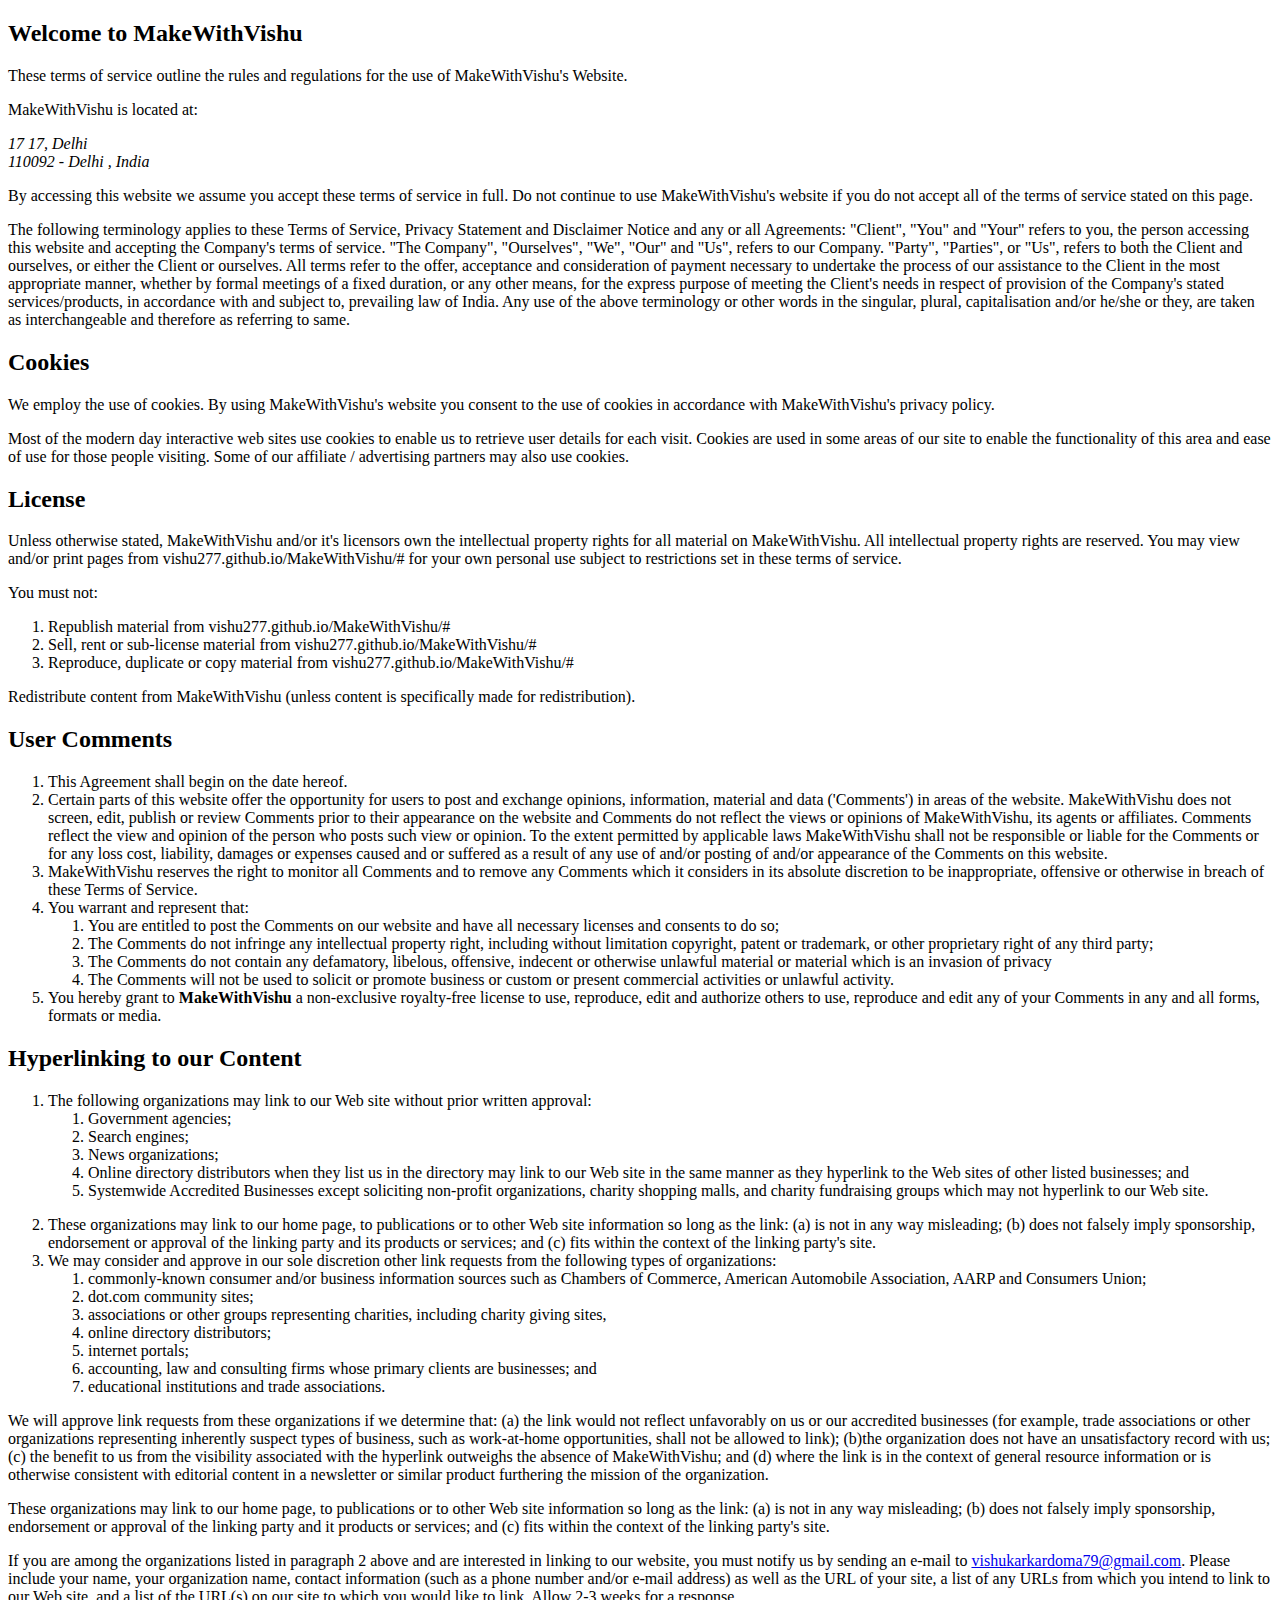
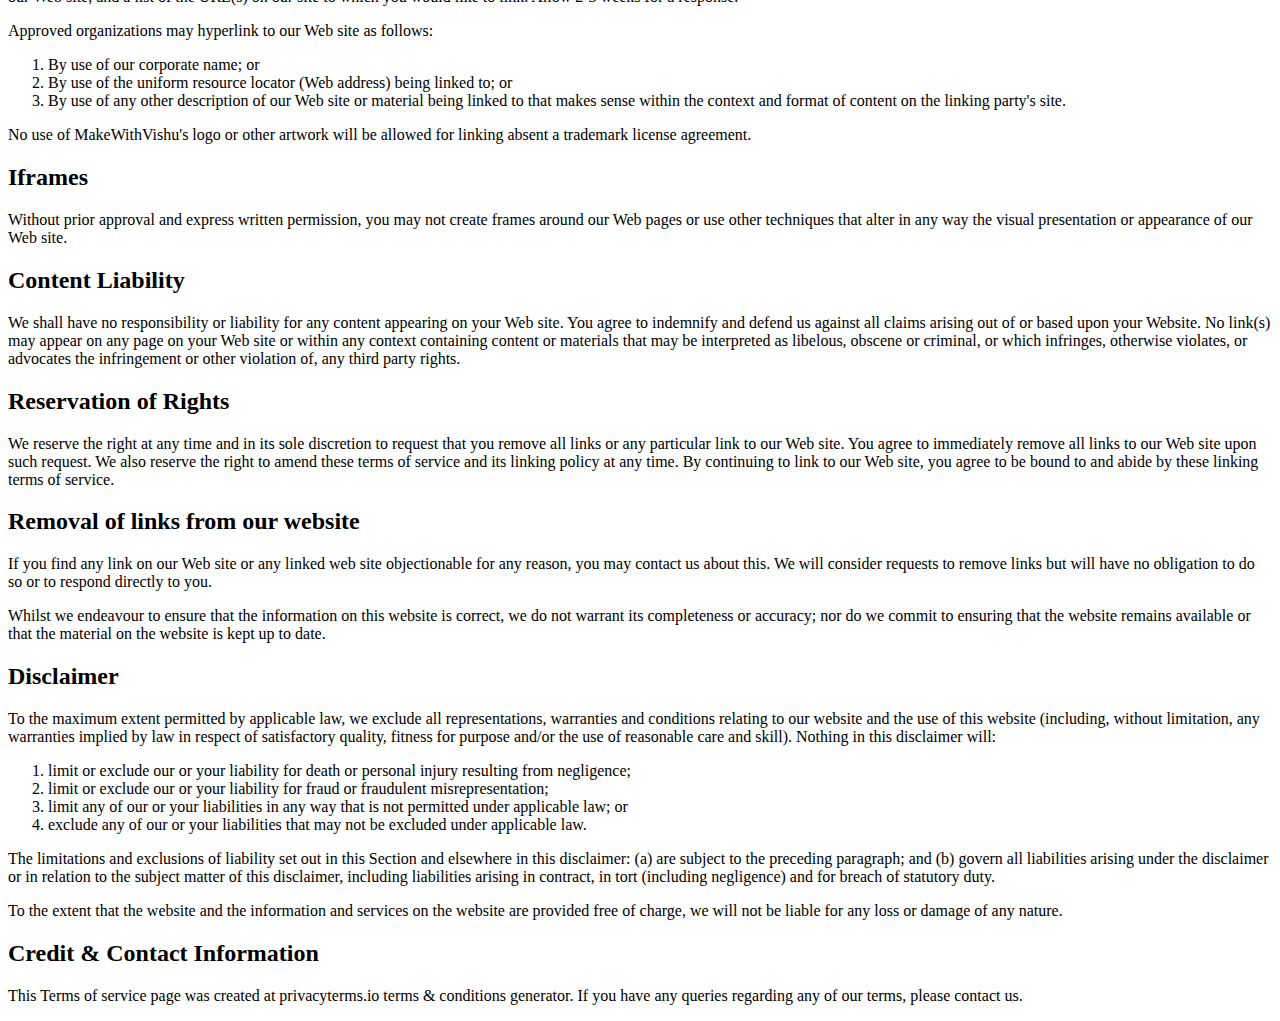
<file: t.html>
<!DOCTYPE html>
<html>
  <head>
    <meta http-equiv="content-type" content="text/html; charset=utf-8" />
    <title>Terms & condition</title>
  </head>
  <body>
    
                <h2>Welcome to MakeWithVishu</h2>
<p>These terms of service outline the rules and regulations for the use of MakeWithVishu's Website.</p>
<p>MakeWithVishu is located at:</p>
    <address>
    17 17, Delhi <br>110092 - Delhi , India
</address>

<p>By accessing this website we assume you accept these terms of service in full. Do not continue to use 
    MakeWithVishu's website if you do not accept all of the terms of service stated on this page.</p>
<p>The following terminology applies to these Terms of Service, Privacy Statement and Disclaimer Notice and 
    any or all Agreements: "Client", "You" and "Your" refers to you, the person accessing this website
    and accepting the Company's terms of service. "The Company", "Ourselves", "We", "Our" and "Us", refers
    to our Company. "Party", "Parties", or "Us", refers to both the Client and ourselves, or either the Client
    or ourselves. All terms refer to the offer, acceptance and consideration of payment necessary to undertake
    the process of our assistance to the Client in the most appropriate manner, whether by formal meetings
    of a fixed duration, or any other means, for the express purpose of meeting the Client's needs in respect
    of provision of the Company's stated services/products, in accordance with and subject to, prevailing law
    of India. Any use of the above terminology or other words in the singular, plural,
    capitalisation and/or he/she or they, are taken as interchangeable and therefore as referring to same.</p>

<h2>Cookies</h2>
<p>We employ the use of cookies. By using MakeWithVishu's website you consent to the use of cookies
    in accordance with MakeWithVishu's privacy policy.</p>
<p>Most of the modern day interactive web sites
    use cookies to enable us to retrieve user details for each visit. Cookies are used in some areas of our site
    to enable the functionality of this area and ease of use for those people visiting. Some of our
    affiliate / advertising partners may also use cookies.</p>


<h2>License</h2>
<p>Unless otherwise stated, MakeWithVishu and/or it's licensors own the intellectual property rights for
    all material on MakeWithVishu. All intellectual property rights are reserved. You may view and/or print
    pages from vishu277.github.io/MakeWithVishu/# for your own personal use subject to restrictions set in these terms of service.</p>
<p>You must not:</p>
<ol>
    <li>Republish material from vishu277.github.io/MakeWithVishu/#</li>
    <li>Sell, rent or sub-license material from vishu277.github.io/MakeWithVishu/#</li>
    <li>Reproduce, duplicate or copy material from vishu277.github.io/MakeWithVishu/#</li>
</ol>
<p>Redistribute content from MakeWithVishu (unless content is specifically made for redistribution).</p>


<h2>User Comments</h2>
<ol>
    <li>This Agreement shall begin on the date hereof.</li>
    <li>Certain parts of this website offer the opportunity for users to post and exchange opinions, information,
        material and data ('Comments') in areas of the website. MakeWithVishu does not screen, edit, publish
        or review Comments prior to their appearance on the website and Comments do not reflect the views or
        opinions of MakeWithVishu, its agents or affiliates. Comments reflect the view and opinion of the
        person who posts such view or opinion. To the extent permitted by applicable laws MakeWithVishu shall
        not be responsible or liable for the Comments or for any loss cost, liability, damages or expenses caused
        and or suffered as a result of any use of and/or posting of and/or appearance of the Comments on this
        website.</li>
    <li>MakeWithVishu reserves the right to monitor all Comments and to remove any Comments which it considers
        in its absolute discretion to be inappropriate, offensive or otherwise in breach of these Terms of Service.</li>
    <li>You warrant and represent that:
        <ol>
            <li>You are entitled to post the Comments on our website and have all necessary licenses and consents to
                do so;</li>
            <li>The Comments do not infringe any intellectual property right, including without limitation copyright,
                patent or trademark, or other proprietary right of any third party;</li>
            <li>The Comments do not contain any defamatory, libelous, offensive, indecent or otherwise unlawful material
                or material which is an invasion of privacy</li>
            <li>The Comments will not be used to solicit or promote business or custom or present commercial activities
                or unlawful activity.</li>
        </ol>
    </li>
    <li>You hereby grant to <strong>MakeWithVishu</strong> a non-exclusive royalty-free license to use, reproduce,
        edit and authorize others to use, reproduce and edit any of your Comments in any and all forms, formats
        or media.</li>
</ol>
<h2>Hyperlinking to our Content</h2>
<ol>
    <li>The following organizations may link to our Web site without prior written approval:
        <ol>
            <li>Government agencies;</li>
            <li>Search engines;</li>
            <li>News organizations;</li>
            <li>Online directory distributors when they list us in the directory may link to our Web site in the same
                manner as they hyperlink to the Web sites of other listed businesses; and</li>
            <li>Systemwide Accredited Businesses except soliciting non-profit organizations, charity shopping malls,
                and charity fundraising groups which may not hyperlink to our Web site.</li>
        </ol>
    </li>
</ol>
<ol start="2">
    <li>These organizations may link to our home page, to publications or to other Web site information so long
        as the link: (a) is not in any way misleading; (b) does not falsely imply sponsorship, endorsement or
        approval of the linking party and its products or services; and (c) fits within the context of the linking
        party's site.
    </li>
    <li>We may consider and approve in our sole discretion other link requests from the following types of organizations:
        <ol>
            <li>commonly-known consumer and/or business information sources such as Chambers of Commerce, American
                Automobile Association, AARP and Consumers Union;</li>
            <li>dot.com community sites;</li>
            <li>associations or other groups representing charities, including charity giving sites,</li>
            <li>online directory distributors;</li>
            <li>internet portals;</li>
            <li>accounting, law and consulting firms whose primary clients are businesses; and</li>
            <li>educational institutions and trade associations.</li>
        </ol>
    </li>
</ol>
<p>We will approve link requests from these organizations if we determine that: (a) the link would not reflect
    unfavorably on us or our accredited businesses (for example, trade associations or other organizations
    representing inherently suspect types of business, such as work-at-home opportunities, shall not be allowed
    to link); (b)the organization does not have an unsatisfactory record with us; (c) the benefit to us from
    the visibility associated with the hyperlink outweighs the absence of MakeWithVishu; and (d) where the
    link is in the context of general resource information or is otherwise consistent with editorial content
    in a newsletter or similar product furthering the mission of the organization.</p>

<p>These organizations may link to our home page, to publications or to other Web site information so long as
    the link: (a) is not in any way misleading; (b) does not falsely imply sponsorship, endorsement or approval
    of the linking party and it products or services; and (c) fits within the context of the linking party's
    site.</p>

<p>If you are among the organizations listed in paragraph 2 above and are interested in linking to our website,
    you must notify us by sending an e-mail to <a href="mailto:vishukarkardoma79@gmail.com" title="send an email to vishukarkardoma79@gmail.com">vishukarkardoma79@gmail.com</a>.
    Please include your name, your organization name, contact information (such as a phone number and/or e-mail
    address) as well as the URL of your site, a list of any URLs from which you intend to link to our Web site,
    and a list of the URL(s) on our site to which you would like to link. Allow 2-3 weeks for a response.</p>

<p>Approved organizations may hyperlink to our Web site as follows:</p>

<ol>
    <li>By use of our corporate name; or</li>
    <li>By use of the uniform resource locator (Web address) being linked to; or</li>
    <li>By use of any other description of our Web site or material being linked to that makes sense within the
        context and format of content on the linking party's site.</li>
</ol>
<p>No use of MakeWithVishu's logo or other artwork will be allowed for linking absent a trademark license
    agreement.</p>
<h2>Iframes</h2>
<p>Without prior approval and express written permission, you may not create frames around our Web pages or
    use other techniques that alter in any way the visual presentation or appearance of our Web site.</p>
<h2>Content Liability</h2>
<p>We shall have no responsibility or liability for any content appearing on your Web site. You agree to indemnify
    and defend us against all claims arising out of or based upon your Website. No link(s) may appear on any
    page on your Web site or within any context containing content or materials that may be interpreted as
    libelous, obscene or criminal, or which infringes, otherwise violates, or advocates the infringement or
    other violation of, any third party rights.</p>
<h2>Reservation of Rights</h2>
<p>We reserve the right at any time and in its sole discretion to request that you remove all links or any particular
    link to our Web site. You agree to immediately remove all links to our Web site upon such request. We also
    reserve the right to amend these terms of service and its linking policy at any time. By continuing
    to link to our Web site, you agree to be bound to and abide by these linking terms of service.</p>
<h2>Removal of links from our website</h2>
<p>If you find any link on our Web site or any linked web site objectionable for any reason, you may contact
    us about this. We will consider requests to remove links but will have no obligation to do so or to respond
    directly to you.</p>
<p>Whilst we endeavour to ensure that the information on this website is correct, we do not warrant its completeness
    or accuracy; nor do we commit to ensuring that the website remains available or that the material on the
    website is kept up to date.</p>
<h2>Disclaimer</h2>
<p>To the maximum extent permitted by applicable law, we exclude all representations, warranties and conditions relating to our website and the use of this website (including, without limitation, any warranties implied by law in respect of satisfactory quality, fitness for purpose and/or the use of reasonable care and skill). Nothing in this disclaimer will:</p>
<ol>
    <li>limit or exclude our or your liability for death or personal injury resulting from negligence;</li>
    <li>limit or exclude our or your liability for fraud or fraudulent misrepresentation;</li>
    <li>limit any of our or your liabilities in any way that is not permitted under applicable law; or</li>
    <li>exclude any of our or your liabilities that may not be excluded under applicable law.</li>
</ol>
<p>The limitations and exclusions of liability set out in this Section and elsewhere in this disclaimer: (a)
    are subject to the preceding paragraph; and (b) govern all liabilities arising under the disclaimer or
    in relation to the subject matter of this disclaimer, including liabilities arising in contract, in tort
    (including negligence) and for breach of statutory duty.</p>
<p>To the extent that the website and the information and services on the website are provided free of charge,
    we will not be liable for any loss or damage of any nature.</p><h2>Credit &amp; Contact Information</h2>
<p>This Terms of service page was created at <a style="color:inherit;text-decoration:none;cursor:text;" href="https://privacyterms.io/terms-conditions-generator/">privacyterms.io terms &amp; conditions generator</a>. If you have
    any queries regarding any of our terms, please contact us.</p>            
  </body>
</html>
</file>
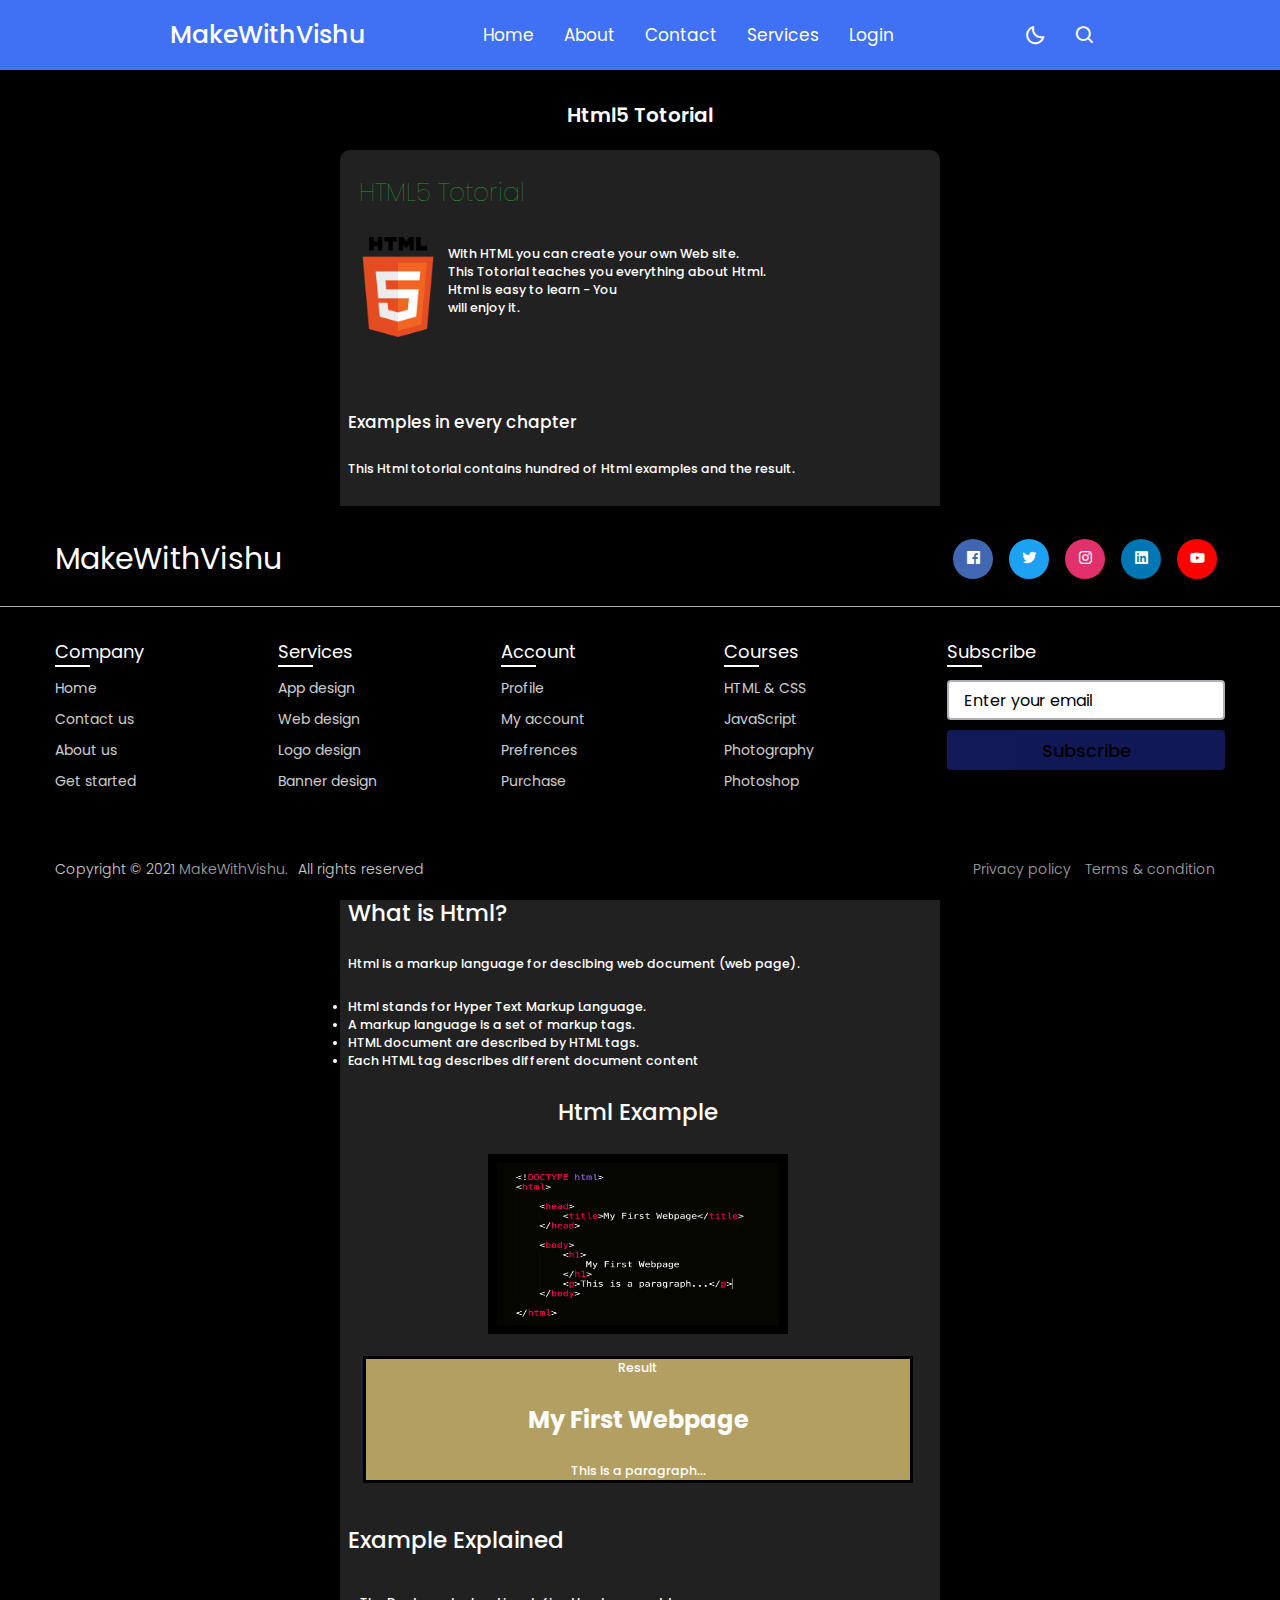
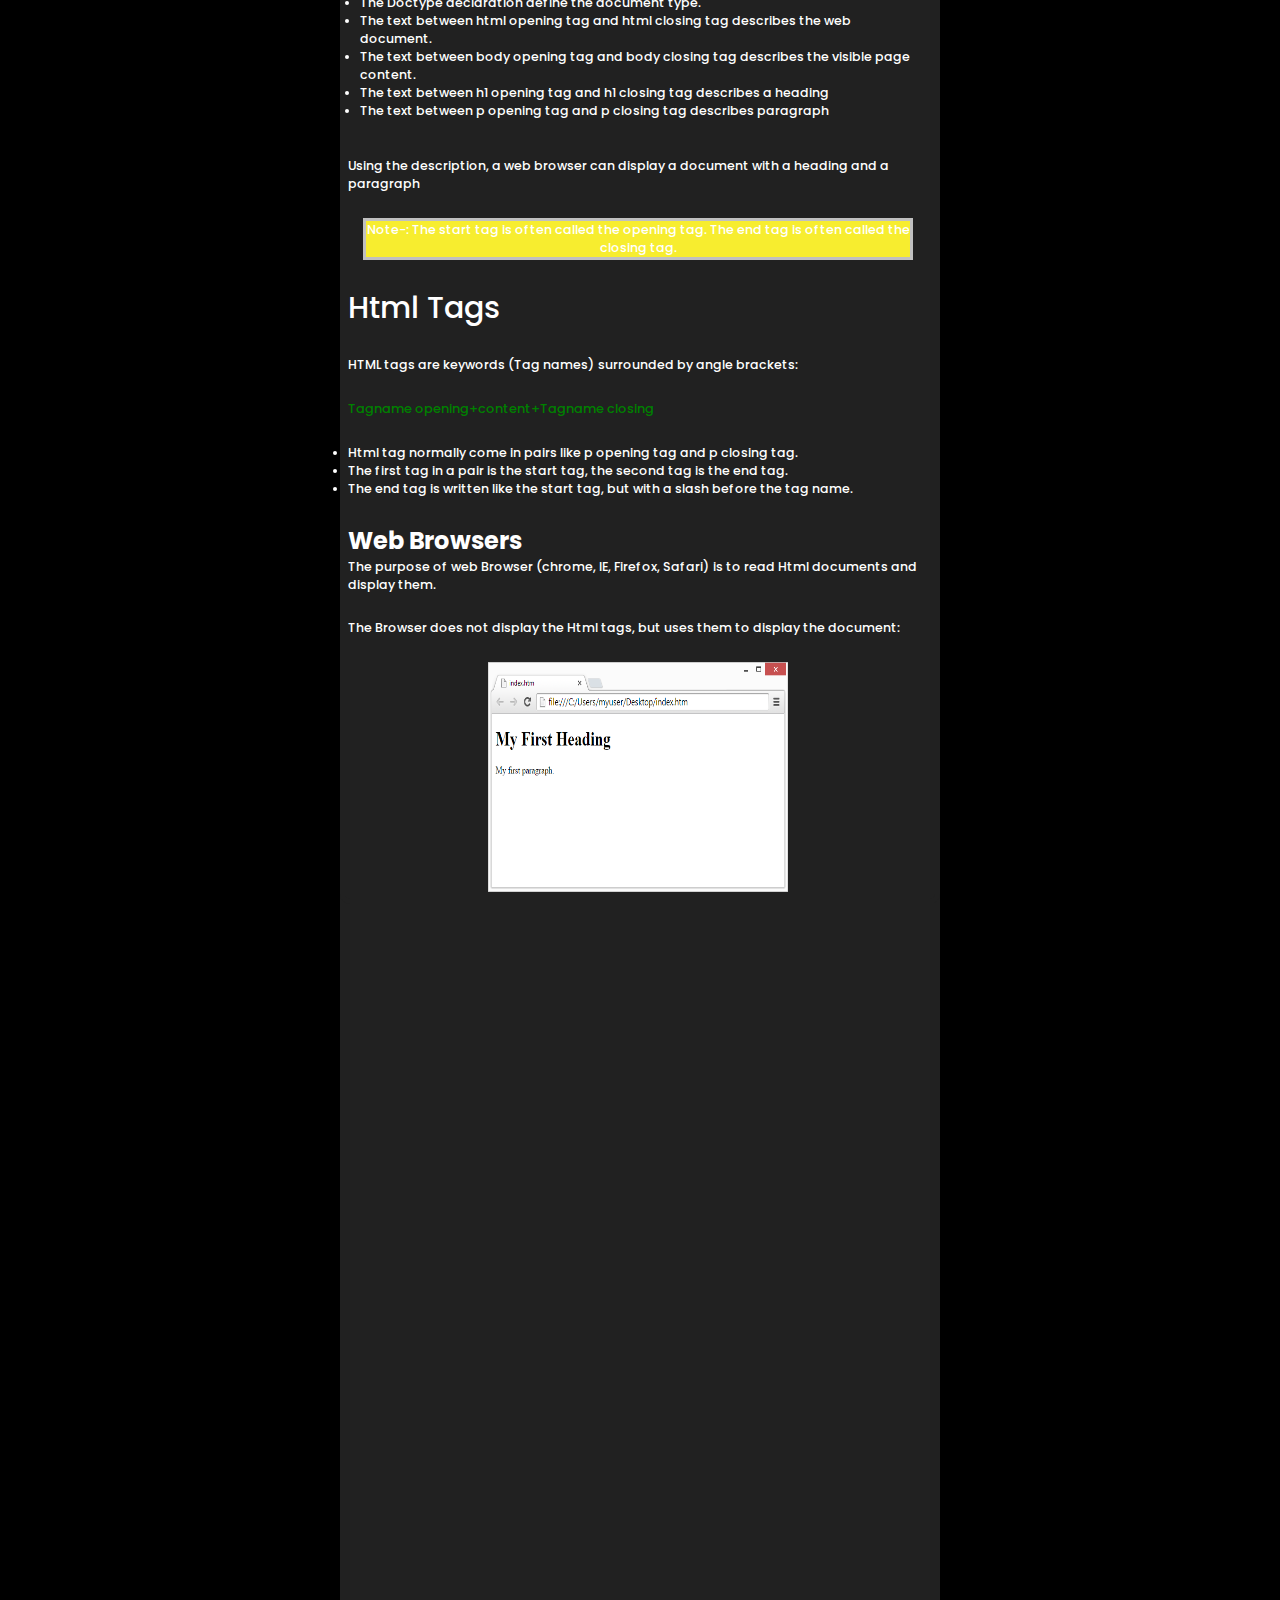
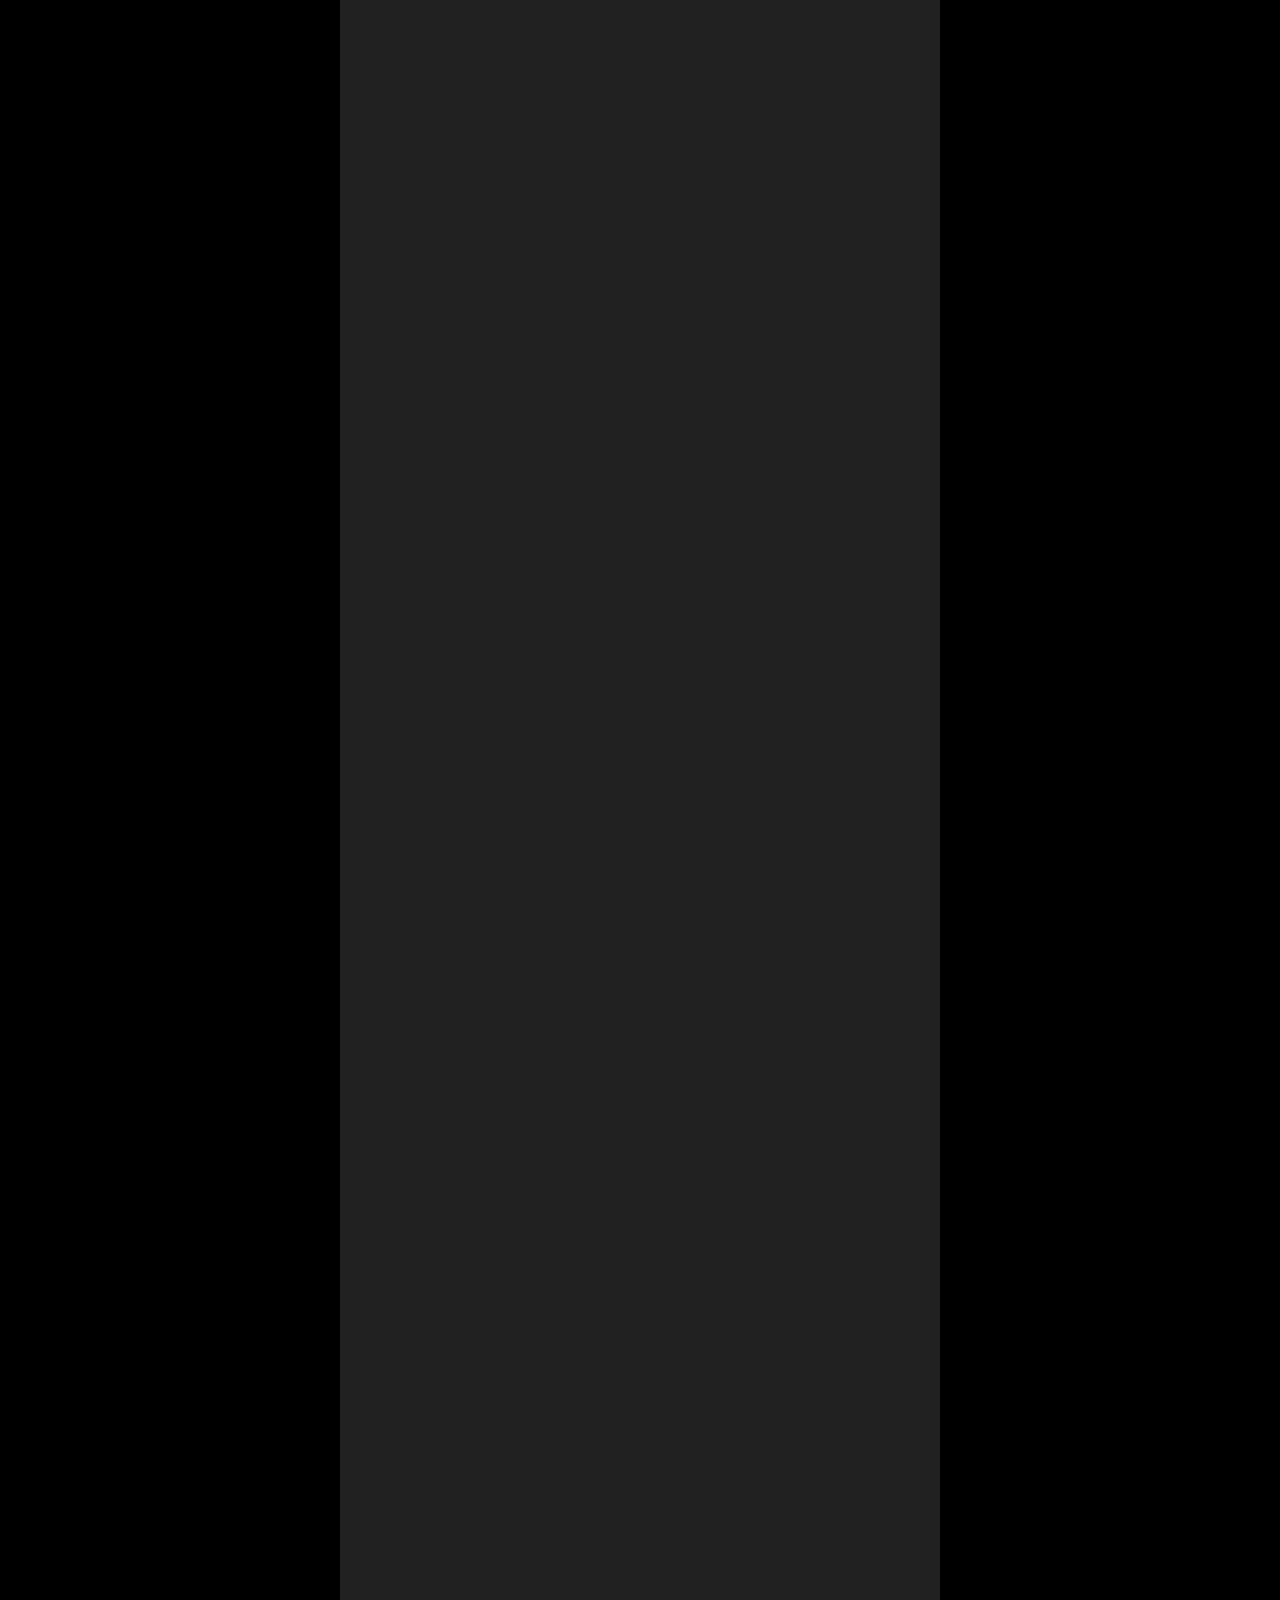
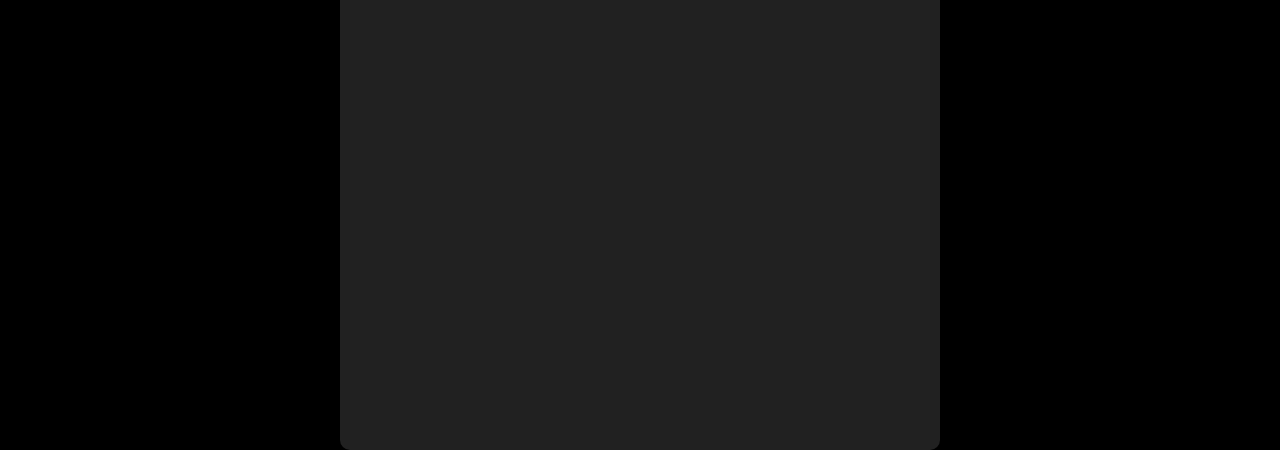
<file: tutorial1.html>
<!DOCTYPE html>
<!-- === Coding by vishu | MakeWithVishu=== -->
<html lang="en">
<head>
    <meta charset="UTF-8">
    <meta http-equiv="X-UA-Compatible" content="IE=edge">
    <meta name="viewport" content="width=device-width, initial-scale=1.0">
   <meta name="google-site-verification" content="QJ6vyYETghdJRErI0htotIN5AgO3RM4hSDhNZbXGETU" />
   <link rel="preconnect" href="https://fonts.googleapis.com">
<link rel="preconnect" href="https://fonts.gstatic.com" crossorigin>
<link href="https://fonts.googleapis.com/css2?family=Roboto&display=swap" rel="stylesheet">
  <!-- <link rel="preconnect" href="https://fonts.googleapis.com">
     <link rel="preconnect" href="https://fonts.googleapis.com">
<link rel="preconnect" href="https://fonts.gstatic.com" crossorigin>
<link href="https://fonts.googleapis.com/css2?family=Nunito:wght@290&family=Raleway:wght@511&family=Roboto+Serif:wdth,wght@82.9,542&display=swap" rel="stylesheet"> -->
    <!-- ===== CSS ===== -->
        
    <!-- ===== Boxicons CSS ===== -->
    <link href='https://unpkg.com/boxicons@2.1.1/css/boxicons.min.css' rel='stylesheet'>
     <style type="text/css" media="all">
       /* ===== Google Font Import - Poppins ===== */
@import url('https://fonts.googleapis.com/css2?family=Poppins:wght@300;400;500;600&display=swap');

*{
    margin: 0;
    padding: 0;
    box-sizing: border-box;
    font-family: 'Poppins', sans-serif;
    transition: all 0.4s ease;;
}


/* ===== Colours ===== */
:root{
    --body-color: #E4E9F7;
    --nav-color: #4070F4;
    --side-nav: #010718;
    --text-color: #FFF;
    --search-bar: #F2F2F2;
    --search-text: #010718;
}

body{
    height: 100vh;
    background-color: var(--body-color);
}

body.dark{
    --body-color: #18191A;
    --nav-color: black;
    --side-nav: black;
    --text-color: #CCC;
    --search-bar: #242526;
}

nav{
    position: fixed;
    top: 0;
    left: 0;
    height: 70px;
    width: 100%;
    background-color: var(--nav-color);
    z-index: 100;
}

body.dark nav{
  /*  border: 1px solid #393838;*/
}

nav .nav-bar{
    position: relative;
    height: 100%;
    max-width: 1000px;
    width: 100%;
    background-color: var(--nav-color);
    margin: 0 auto;
    padding: 0 30px;
    display: flex;
    align-items: center;
    justify-content: space-between;
}

nav .nav-bar .sidebarOpen{
    color: var(--text-color);
    font-size: 25px;
    padding: 5px;
    cursor: pointer;
    display: none;
}

nav .nav-bar .logo a{
    font-size: 25px;
    font-weight: 500;
    color: var(--text-color);
    text-decoration: none;
}

.menu .logo-toggle{
    display: none;
}

.nav-bar .nav-links{
    display: flex;
    align-items: center;
}

.nav-bar .nav-links li{
    margin: 0 5px;
    list-style: none;
}

.nav-links li a{
    position: relative;
    font-size: 17px;
    font-weight: 400;
    color: var(--text-color);
    text-decoration: none;
    padding: 10px;
}

.nav-links li a::before{
    content: '';
    position: absolute;
    left: 50%;
    bottom: 0;
    transform: translateX(-50%);
    height: 6px;
    width: 6px;
    border-radius: 50%;
    background-color: var(--text-color);
    opacity: 0;
    transition: all 0.3s ease;
}

.nav-links li:hover a::before{
    opacity: 1;
}

.nav-bar .darkLight-searchBox{
    display: flex;
    align-items: center;
}

.darkLight-searchBox .dark-light,
.darkLight-searchBox .searchToggle{
    height: 40px;
    width: 40px;
    display: flex;
    align-items: center;
    justify-content: center;
    margin: 0 5px;
}

.dark-light i,
.searchToggle i{
    position: absolute;
    color: var(--text-color);
    font-size: 22px;
    cursor: pointer;
    transition: all 0.3s ease;
}

.dark-light i.sun{
    opacity: 0;
    pointer-events: none;
}

.dark-light.active i.sun{
    opacity: 1;
    pointer-events: auto;
}

.dark-light.active i.moon{
    opacity: 0;
    pointer-events: none;
}

.searchToggle i.cancel{
    opacity: 0;
    pointer-events: none;
}

.searchToggle.active i.cancel{
    opacity: 1;
    pointer-events: auto;
}

.searchToggle.active i.search{
    opacity: 0;
    pointer-events: none;
}

.searchBox{
    position: relative;
}

.searchBox .search-field{
    position: absolute;
    bottom: -85px;
    right: 5px;
    height: 50px;
    width: 300px;
    display: flex;
    align-items: center;
    background-color: var(--nav-color);
    padding: 3px;
    border-radius: 6px;
    box-shadow: 0 5px 5px rgba(0, 0, 0, 0.1);
    opacity: 0;
    pointer-events: none;
    transition: all 0.3s ease;
}

.searchToggle.active ~ .search-field{
    bottom: -74px;
    opacity: 1;
    pointer-events: auto;
}

.search-field::before{
    content: '';
    position: absolute;
    right: 14px;
    top: -4px;
    height: 12px;
    width: 12px;
    background-color: var(--nav-color);
    transform: rotate(-45deg);
    z-index: -1;
}

.search-field input{
    height: 100%;
    width: 100%;
    padding: 0 45px 0 15px;
    outline: none;
    border: none;
    border-radius: 4px;
    font-size: 14px;
    font-weight: 400;
    color: var(--search-text);
    background-color: var(--search-bar);
}

body.dark .search-field input{
    color: var(--text-color);
}

.search-field i{
    position: absolute;
    color: var(--nav-color);
    right: 15px;
    font-size: 22px;
    cursor: pointer;
}

body.dark .search-field i{
    color: var(--text-color);
}

@media (max-width: 790px) {
    nav .nav-bar .sidebarOpen{
        display: block;
    }

    .menu{
        position: fixed;
        height: 100%;
        width: 320px;
        left: -100%;
        top: 0;
        padding: 20px;
        background-color: var(--side-nav);
        z-index: 100;
        transition: all 0.4s ease;
    }

    nav.active .menu{
        left: -0%;
    }

    nav.active .nav-bar .navLogo a{
        opacity: 0;
        transition: all 0.3s ease;
    }

    .menu .logo-toggle{
        display: block;
        width: 100%;
        display: flex;
        align-items: center;
        justify-content: space-between;
    }

    .logo-toggle .siderbarClose{
        color: var(--text-color);
        font-size: 24px;
        cursor: pointer;
    }

    .nav-bar .nav-links{
        flex-direction: column;
        padding-top: 30px;
    }

    .nav-links li a{
        display: block;
        margin-top: 20px;
    }
}
@import url('https://fonts.googleapis.com/css2?family=Poppins:wght@200;300;400;500;600;700&display=swap');
*{
  margin: 0;
  padding: 0;
  box-sizing: border-box;
  font-family: "Poppins" , sans-serif;
}
body{
  min-height: 100vh;
  width: 100%;
  background: #EEECEB;
}
footer{
  position: fixed;
 /* background: #140B5C;*/
   background: black;
  width: 100%;
  bottom: 0;
  left: 0;
}
footer::before{
  content: '';
  position: absolute;
  left: 0;
  top: 100px;
  height: 1px;
  width: 100%;
  background: #AFAFB6;
}
footer .content{
  max-width: 1250px;
  margin: auto;
  padding: 30px 40px 40px 40px;
}
footer .content .top{
  display: flex;
  align-items: center;
  justify-content: space-between;
  margin-bottom: 50px;
}
.content .top .logo-details{
  color: #fff;
  font-size: 30px;
}
.content .top .media-icons{
  display: flex;
}
.content .top .media-icons a{
  height: 40px;
  width: 40px;
  margin: 0 8px;
  border-radius: 50%;
  text-align: center;
  line-height: 40px;
  color: #fff;
  font-size: 17px;
  text-decoration: none;
  transition: all 0.4s ease;
}
.top .media-icons a:nth-child(1){
  background: #4267B2;
}
.top .media-icons a:nth-child(1):hover{
  color: #4267B2;
  background: #fff;
}
.top .media-icons a:nth-child(2){
  background: #1DA1F2;
}
.top .media-icons a:nth-child(2):hover{
  color: #1DA1F2;
  background: #fff;
}
.top .media-icons a:nth-child(3){
  background: #E1306C;
}
.top .media-icons a:nth-child(3):hover{
  color: #E1306C;
  background: #fff;
}
.top .media-icons a:nth-child(4){
  background: #0077B5;
}
.top .media-icons a:nth-child(4):hover{
  color: #0077B5;
  background: #fff;
}
.top .media-icons a:nth-child(5){
  background: #FF0000;
}
.top .media-icons a:nth-child(5):hover{
  color: #FF0000;
  background: #fff;
}
footer .content .link-boxes{
  width: 100%;
  display: flex;
  justify-content: space-between;
}
footer .content .link-boxes .box{
  width: calc(100% / 5 - 10px);
}
.content .link-boxes .box .link_name{
  color: #fff;
  font-size: 18px;
  font-weight: 400;
  margin-bottom: 10px;
  position: relative;
}
.link-boxes .box .link_name::before{
  content: '';
  position: absolute;
  left: 0;
  bottom: -2px;
  height: 2px;
  width: 35px;
  background: #fff;
}
.content .link-boxes .box li{
  margin: 6px 0;
  list-style: none;
}
.content .link-boxes .box li a{
  color: #fff;
  font-size: 14px;
  font-weight: 400;
  text-decoration: none;
  opacity: 0.8;
  transition: all 0.4s ease
}
.content .link-boxes .box li a:hover{
  opacity: 1;
  text-decoration: underline;
}
.content .link-boxes .input-box{
  margin-right: 55px;
}
.link-boxes .input-box input{
  height: 40px;
  width: calc(100% + 55px);
  outline: none;
  border: 2px solid #AFAFB6;
  background: #140B5C;
  background: white;
  border-radius: 4px;
  padding: 0 15px;
  font-size: 15px;
  color: #fff;
  margin-top: 5px;
}
.link-boxes .input-box input::placeholder{
 color: black;
  font-size: 16px;
}
.link-boxes .input-box input[type="button"]{
  background: #151f6b;
  color: black;
  border: none;
  font-size: 18px;
  font-weight: 500;
  margin: 4px 0;
  opacity: 0.8;
  cursor: pointer;
  transition: all 0.4s ease;
}
.input-box input[type="button"]:hover{
  opacity: 1;
}
footer .bottom-details{
  width: 100%;
 /* background: #0F0844;*/
 background: black;
}
footer .bottom-details .bottom_text{
  max-width: 1250px;
  margin: auto;
  padding: 20px 40px;
  display: flex;
  justify-content: space-between;
}
.bottom-details .bottom_text span,
.bottom-details .bottom_text a{
  font-size: 14px;
  font-weight: 300;
  color: #fff;
  opacity: 0.8;
  text-decoration: none;
}
.bottom-details .bottom_text a:hover{
  opacity: 1;
  text-decoration: underline;
}
.bottom-details .bottom_text a{
  margin-right: 10px;
}
@media (max-width: 900px) {
  footer .content .link-boxes{
    flex-wrap: wrap;
  }
  footer .content .link-boxes .input-box{
    width: 40%;
    margin-top: 10px;
  }
}
@media (max-width: 700px){
  footer{
    position: relative;
  }
  .content .top .logo-details{
    font-size: 26px;
  }
  .content .top .media-icons a{
    height: 35px;
    width: 35px;
    font-size: 14px;
    line-height: 35px;
  }
  footer .content .link-boxes .box{
    width: calc(100% / 3 - 10px);
  }
  footer .content .link-boxes .input-box{
    width: 60%;
  }
  .bottom-details .bottom_text span,
  .bottom-details .bottom_text a{
    font-size: 12px;
  }
}
@media (max-width: 520px){
  footer::before{
    top: 145px;
  }
  footer .content .top{
    flex-direction: column;
  }
  .content .top .media-icons{
    margin-top: 16px;
  }
  footer .content .link-boxes .box{
    width: calc(100% / 2 - 10px);
  }
  footer .content .link-boxes .input-box{
    width: 100%;
  }
}
.vishu {
  height: 80px;
  width: 100%;
  background: BLACK;
}
.vishu h1{
  margin: 70px;
  text-align: center;
  color: white;
  font-size: 20px;
  font-weight: 580;
  /* opacity: 0.6; */
}
body{
  background: black;
}
 .container {
         display: flex;
         flex-wrap: wrap;
         padding-left: 10px;
         padding-right: 10px;
         justify-content: center;
      }
           .container > div {
         background: #212121;
         width: 600px;
         height: 5100px;
         color: white;
        border-radius: 10px;  
        font-family: 'Roboto', sans-serif;
           }
          .card{
      box-shadow: 0 5px 10px 0 rgba(0, 0, 0, 0.3), 0 7px 21px 0 rgba(0, 0, 0, 0.20);
         box-sizing: border-box;
         font-family: sans-serif;
        }
        .card h3{
       font-weight: 400;
       font-size: 25px;
      
        } 
        .card p{
        font-size: 12.5px;
        font-weight: 499;
        }
        .card img{
          text-align: center;
        }
        .ht{
          margin-top: 40px;
        }
        .ht h4{
      font-weight: 430;
      font-size: 17px;
        }
        .ht img{
          border: 9px solid black;
        }
        .ht div{
          text-align: center;
        }
        .ff{
         border: 5px solid #212121;
         border-radius: 10px;
          padding-right: 7px;
          padding-left: 3px;
        }
        .q{
          display: inline-block;
        }
        .w{
          display: inline-block;
          position: absolute;
          top: 220px;
        } 
        .c h4{
          font-weight: 450;
          font-size: 23px;
        }
        .c p{
          font-weight: 450;
          
        }
    .c li{
        font-size: 12.5px;
        font-weight: 499;
     }
        .fd{
          text-align: center;
        }
        .fd img{
          border: 9px solid black;
        }
        .result{
          background: #b39f62;
          border: 3px solid black;
          margin: 15px;
        }
        .bulbi li{
         font-size: 12.5px;
         font-weight: 499;
        }
        .bulbi ul{
          padding: 12px;
        }
        .bulb{
          text-align: center;
        }
        .bulb div{
          background: #f7ed2f;
          margin-left: 15px;
          margin-right: 15px;
          border: 3px solid silver;
        }
        .boat h1{
          font-size: 30px;
          font-weight: 500;
        }
        .od h3{
          font-size: 12.9px;
          font-weight: 500;
          color: green;
         }
        .boat p{
          font-weight: 450;
        }
        .od li{
        font-size: 12.5px;
        font-weight: 499;
        }
        .ood div{
          text-align: center;
        }
     </style>
    <title>Html tutorial #1</title>
</head>
<body>
    <nav>
        <div class="nav-bar">
            <i class='bx bx-menu sidebarOpen' ></i>
            <span class="logo navLogo"><a href="#">MakeWithVishu</a></span>

            <div class="menu">
                <div class="logo-toggle">
                    <span class="logo"><a href="#">MakeWithVishu</a></span>
                    <i class='bx bx-x siderbarClose'></i>
                </div>

                <ul class="nav-links">
                    <li><a href="index.html">Home</a></li>
                    <li><a href="#">About</a></li>
                    <li><a href="content.html">Contact</a></li>
                    <li><a href="#">Services</a></li>
                    <li><a href="Login.html">Login</a></li>
                </ul>
            </div>

            <div class="darkLight-searchBox">
                <div class="dark-light">
                    <i class='bx bx-moon moon'></i>
                    <i class='bx bx-sun sun'></i>
                </div>

                <div class="searchBox">
                 <div class="searchToggle">
                    <i class='bx bx-x cancel'></i>
                    <i class='bx bx-search search'></i>
                   </div>

                    <div class="search-field">
                        <input type="text" placeholder="Search...">
                        <i class='bx bx-search'></i>
                    </div>
                </div>
            </div>
        </div>
    </nav>
    <div class="vishu">
         <h1><br />Html5 Totorial</h1>
    </div>
    <div class="container">
      <div class="card">
        <br />
   <div class="ff">
           <h3 style="font-weight: 400;color:#239a34;text-indent: 11px;
       font-size: 25px; font-weight: 10;"> HTML5 Totorial</h3>
       <br />
      <div class="q">
        <img class="id" src="html5.jpg" alt="html5" height="100px"/>
      <div class="w">
        <br />
        <p>With HTML you can create your own Web site. <br />This Totorial teaches you everything about Html. <br /> Html is easy to learn -    You <br /> will enjoy it.</p>
      </div>
      </div> 
       <br />
   <br />   
  <div class="ht">
     <h4>Examples in every chapter</h4> 
     <br />
     <p>This Html totorial contains hundred of Html examples and the result.</p>
     <br />
  <div>
    <h3>Example</h3>
     <img src="html.jpg" alt="Html examples" height="200px" width="300px"/>
  </div>  
  </div>
     <br />
     <hr />
     <br />
     <br />
     <div class="c">
        <h3 style="font-weight: 400;color:#239a34; font-size: 30px;">HTML Introdution</h3>
        <br />
        <h4>What is Html?</h4>
        <br />
        <p>Html is a markup language for descibing web document (web page).</p>
        <br />
        <li>
          Html stands for Hyper Text Markup Language.
        </li>
        <li>
          A markup language is a set of markup tags.
        </li>
        <li>
          HTML document are described by HTML tags.
        </li>
        <li>
          Each HTML tag describes different document content
        </li>
        <div class="fd">
          <br />
          <h4>Html Example</h4>
          <br />
      <img src="html.jpg" alt="Html examples" height="180px" width="300px"/>
      <div class="result">
        <p>Result</p>
        <br />
        <h2>My First Webpage</h2>
        <br />
        <p>This is a paragraph...</p>
      </div>
      <br />
      <div style="text-align:left;" class="bulbi">
        <h4>Example Explained</h4>
        <br />
        <ul>
           <li> 
        The Doctype declaration define the document type.
        </li>
        <li>
          The text between html opening tag and html closing tag describes the web document.
        </li>
        <li>
              The text between body opening tag and body closing tag describes the visible page content.
        </li>
        <li>
    The text between h1 opening tag and h1 closing tag describes a heading
        </li>
        <li>
        The text between p opening tag and p closing tag describes paragraph
        </li>
        </ul>
        <br />
        <p>Using the description, a web browser can display a document with a heading and a paragraph</p>
      </div>
        </div>
     </div>
     <br />
      <div class="bulb">
        <div>
               <p>Note-: The start tag is often called the opening tag. The end tag is often called the closing tag.</p>
          </div>
      </div>
            <div class="boat">
              <br />
         <h1>Html Tags</h1>    
         <br />
         <p>HTML tags are keywords (Tag names) surrounded by angle brackets:</p>
         <br />
         <div class="od">
                <h3>Tagname opening+content+Tagname closing</h3>
                <br />
                <li>
                  Html tag normally come in pairs like p opening tag and p closing tag.
                </li>
                <li>
                  The first tag in a pair is the start tag, the second tag is the end tag.
                </li>
                <li>
                  The end tag is written like the start tag, but with a slash before the tag name.
                </li>
         </div>
         <br />
         <div class="ood">
           <h2>Web Browsers</h2>
           <p>The purpose of web Browser (chrome, IE, Firefox, Safari) is to read Html documents and display them.</p> <br /> 
           <p>The Browser does not display the Html tags, but uses them to display the document:</p>
           <br />
           <div>
          <img src="browser.jpg" alt="browser show html" height="230px" width="300px"/> 
           </div>
         </div>
          </div>      
   </div>
     </div>
    </div>
    </div>
    <footer>
    <div class="content">
      <div class="top">
        <div class="logo-details">
          <i class="fab fa-slack"></i>
          <span class="logo_name">MakeWithVishu</span>
        </div>
        <div class="media-icons">
          <a href="#"><i class="bx bxl-facebook-square"></i></a>
          <a href="#"><i class="bx bxl-twitter"></i></a>
          <a href="#"><i class="bx bxl-instagram"></i></a>
          <a href="#"><i class="bx bxl-linkedin-square"></i></a>
          <a href="#"><i class="bx bxl-youtube"></i></a>
        </div>
      </div>
      <div class="link-boxes">
        <ul class="box">
          <li class="link_name">Company</li>
          <li><a href="#">Home</a></li>
          <li><a href="#">Contact us</a></li>
          <li><a href="#">About us</a></li>
          <li><a href="#">Get started</a></li>
        </ul>
        <ul class="box">
          <li class="link_name">Services</li>
          <li><a href="#">App design</a></li>
          <li><a href="#">Web design</a></li>
          <li><a href="#">Logo design</a></li>
          <li><a href="#">Banner design</a></li>
        </ul>
        <ul class="box">
          <li class="link_name">Account</li>
          <li><a href="#">Profile</a></li>
          <li><a href="#">My account</a></li>
          <li><a href="#">Prefrences</a></li>
          <li><a href="#">Purchase</a></li>
        </ul>
        <ul class="box">
          <li class="link_name">Courses</li>
          <li><a href="#">HTML & CSS</a></li>
          <li><a href="#">JavaScript</a></li>
          <li><a href="#">Photography</a></li>
          <li><a href="#">Photoshop</a></li>
        </ul>
        <ul class="box input-box">
          <li class="link_name">Subscribe</li>
          <li><input type="text" placeholder="Enter your email"></li>
          <li><input type="button" value="Subscribe"></li>
        </ul>
      </div>
    </div>
    <div class="bottom-details">
      <div class="bottom_text">
        <span class="copyright_text">Copyright © 2021 <a href="#">MakeWithVishu.</a>All rights reserved</span>
        <span class="policy_terms">
          <a href="p.html">Privacy policy</a>
          <a href="t.html">Terms & condition</a>
        </span>
      </div>
    </div>
  </footer>
<script>

const body = document.querySelector("body"),
      nav = document.querySelector("nav"),
      modeToggle = document.querySelector(".dark-light"),
      searchToggle = document.querySelector(".searchToggle"),
      sidebarOpen = document.querySelector(".sidebarOpen"),
      siderbarClose = document.querySelector(".siderbarClose");

      let getMode = localStorage.getItem("mode");
          if(getMode && getMode === "dark-mode"){
            body.classList.add("dark");
          }

// js code to toggle dark and light mode
      modeToggle.addEventListener("click" , () =>{
        modeToggle.classList.toggle("active");
        body.classList.toggle("dark");

        // js code to keep user selected mode even page refresh or file reopen
        if(!body.classList.contains("dark")){
            localStorage.setItem("mode" , "light-mode");
        }else{
            localStorage.setItem("mode" , "dark-mode");
        }
      });

// js code to toggle search box
        searchToggle.addEventListener("click" , () =>{
        searchToggle.classList.toggle("active");
      });
 
      
//   js code to toggle sidebar
sidebarOpen.addEventListener("click" , () =>{
    nav.classList.add("active");
});

body.addEventListener("click" , e =>{
    let clickedElm = e.target;

    if(!clickedElm.classList.contains("sidebarOpen") && !clickedElm.classList.contains("menu")){
        nav.classList.remove("active");
    }
});

</script>

</body>
</html>
</file>
<file: styleS.css>
/* Google Font Link */
@import url('https://fonts.googleapis.com/css2?family=Poppins:wght@200;300;400;500;600;700&display=swap');
*{
  margin: 0;
  padding: 0;
  box-sizing: border-box;
  font-family: "Poppins" , sans-serif;
}
body{
  min-height: 100vh;
  display: flex;
  align-items: center;
  justify-content: center;
  background: #7d2ae8;
  padding: 30px;
}
.container{
  position: relative;
  max-width: 850px;
  width: 100%;
  background: #fff;
  padding: 40px 30px;
  box-shadow: 0 5px 10px rgba(0,0,0,0.2);
  perspective: 2700px;
}
.container .cover{
  position: absolute;
  top: 0;
  left: 50%;
  height: 100%;
  width: 50%;
  z-index: 98;
  transition: all 1s ease;
  transform-origin: left;
  transform-style: preserve-3d;
}
.container #flip:checked ~ .cover{
  transform: rotateY(-180deg);
}
 .container .cover .front,
 .container .cover .back{
  position: absolute;
  top: 0;
  left: 0;
  height: 100%;
  width: 100%;
}
.cover .back{
  transform: rotateY(180deg);
  backface-visibility: hidden;
}
.container .cover::before,
.container .cover::after{
  content: '';
  position: absolute;
  height: 100%;
  width: 100%;
  background: #7d2ae8;
  opacity: 0.5;
  z-index: 12;
}
.container .cover::after{
  opacity: 0.3;
  transform: rotateY(180deg);
  backface-visibility: hidden;
}
.container .cover img{
  position: absolute;
  height: 100%;
  width: 100%;
  object-fit: cover;
  z-index: 10;
}
.container .cover .text{
  position: absolute;
  z-index: 130;
  height: 100%;
  width: 100%;
  display: flex;
  flex-direction: column;
  align-items: center;
  justify-content: center;
}
.cover .text .text-1,
.cover .text .text-2{
  font-size: 26px;
  font-weight: 600;
  color: #fff;
  text-align: center;
}
.cover .text .text-2{
  font-size: 15px;
  font-weight: 500;
}
.container .forms{
  height: 100%;
  width: 100%;
  background: #fff;
}
.container .form-content{
  display: flex;
  align-items: center;
  justify-content: space-between;
}
.form-content .login-form,
.form-content .signup-form{
  width: calc(100% / 2 - 25px);
}
.forms .form-content .title{
  position: relative;
  font-size: 24px;
  font-weight: 500;
  color: #333;
}
.forms .form-content .title:before{
  content: '';
  position: absolute;
  left: 0;
  bottom: 0;
  height: 3px;
  width: 25px;
  background: #7d2ae8;
}
.forms .signup-form  .title:before{
  width: 20px;
}
.forms .form-content .input-boxes{
  margin-top: 30px;
}
.forms .form-content .input-box{
  display: flex;
  align-items: center;
  height: 50px;
  width: 100%;
  margin: 10px 0;
  position: relative;
}
.form-content .input-box input{
  height: 100%;
  width: 100%;
  outline: none;
  border: none;
  padding: 0 30px;
  font-size: 16px;
  font-weight: 500;
  border-bottom: 2px solid rgba(0,0,0,0.2);
  transition: all 0.3s ease;
}
.form-content .input-box input:focus,
.form-content .input-box input:valid{
  border-color: #7d2ae8;
}
.form-content .input-box i{
  position: absolute;
  color: #7d2ae8;
  font-size: 17px;
}
.forms .form-content .text{
  font-size: 14px;
  font-weight: 500;
  color: #333;
}
.forms .form-content .text a{
  text-decoration: none;
}
.forms .form-content .text a:hover{
  text-decoration: underline;
}
.forms .form-content .button{
  color: #fff;
  margin-top: 40px;
}
.forms .form-content .button input{
  color: #fff;
  background: #7d2ae8;
  border-radius: 6px;
  padding: 0;
  cursor: pointer;
  transition: all 0.4s ease;
}
.forms .form-content .button input:hover{
  background: #5b13b9;
}
.forms .form-content label{
  color: #5b13b9;
  cursor: pointer;
}
.forms .form-content label:hover{
  text-decoration: underline;
}
.forms .form-content .login-text,
.forms .form-content .sign-up-text{
  text-align: center;
  margin-top: 25px;
}
.container #flip{
  display: none;
}
@media (max-width: 730px) {
  .container .cover{
    display: none;
  }
  .form-content .login-form,
  .form-content .signup-form{
    width: 100%;
  }
  .form-content .signup-form{
    display: none;
  }
  .container #flip:checked ~ .forms .signup-form{
    display: block;
  }
  .container #flip:checked ~ .forms .login-form{
    display: none;
  }
}
</file>
